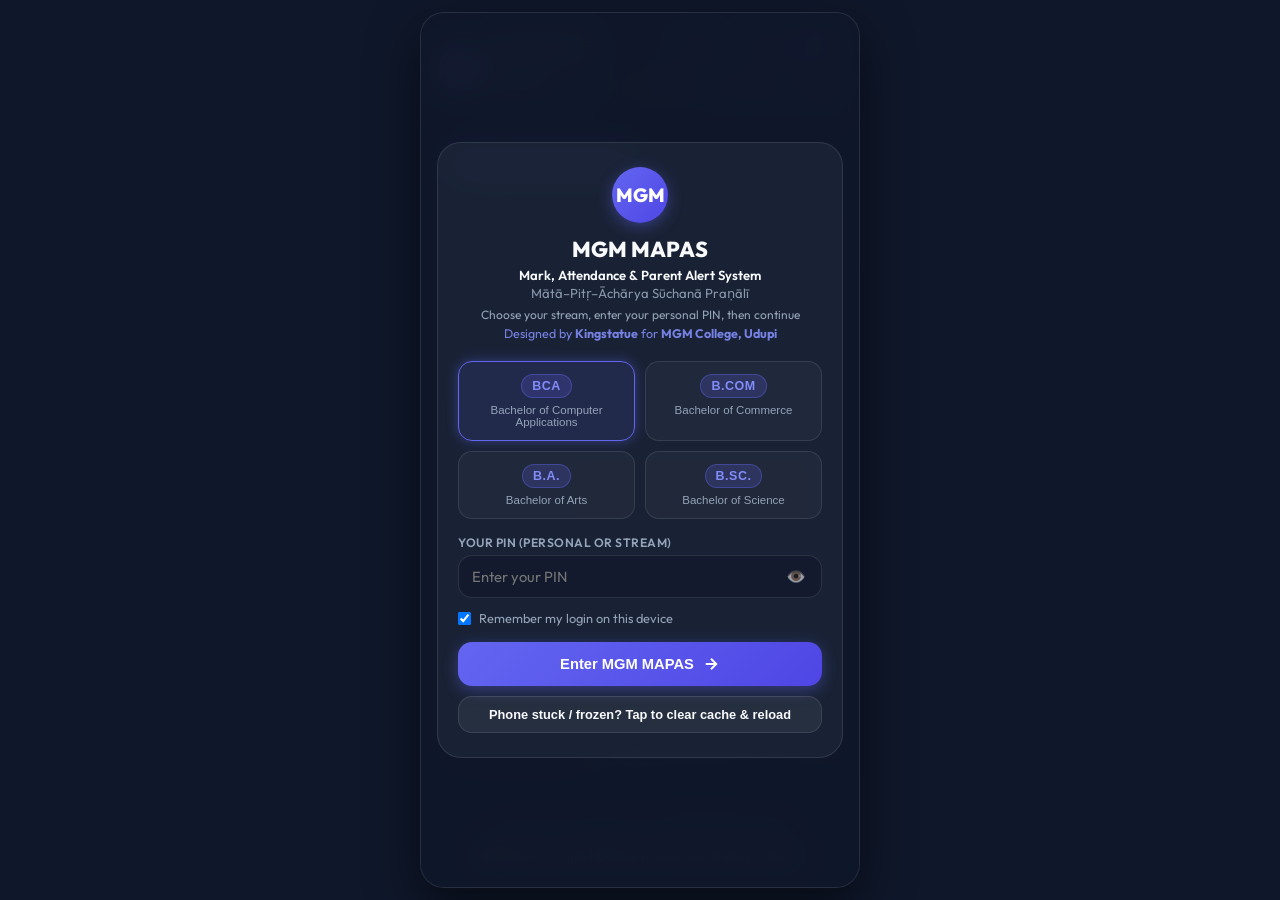
<file: index.html>
<!DOCTYPE html>
<html lang="en" data-theme="dark">
<head>
  <meta charset="UTF-8">
  <meta name="viewport" content="width=device-width, initial-scale=1.0, maximum-scale=1.0, user-scalable=no">
  <title>MGM MAPAS — Mark, Attendance & Parent Alert System</title>
  <meta name="description" content="MGM MAPAS — Mark, Attendance & Parent Alert System (Mātā–Pitṛ–Āchārya Sūchanā Praṇālī). Daily parent alerts for MGM College faculty (BCA, B.Com, B.A., B.Sc.).">
  
  <!-- Fonts -->
  <link rel="preconnect" href="https://fonts.googleapis.com">
  <link rel="preconnect" href="https://fonts.gstatic.com" crossorigin>
  <link href="https://fonts.googleapis.com/css2?family=Outfit:wght@400;500;600;700;800&display=swap" rel="stylesheet">
  
  <!-- PWA & Mobile Icons -->
  <link rel="manifest" href="manifest.json">
  <meta name="theme-color" content="#6366f1">
  <meta name="apple-mobile-web-app-capable" content="yes">
  <meta name="apple-mobile-web-app-status-bar-style" content="black-translucent">
  <meta name="apple-mobile-web-app-title" content="MGM MAPAS">
  <link rel="apple-touch-icon" href="icon-192.png">

  <!-- Cache Control for GitHub Pages Instant Deployment -->
  <meta http-equiv="Cache-Control" content="no-cache, no-store, must-revalidate">
  <meta http-equiv="Pragma" content="no-cache">
  <meta http-equiv="Expires" content="0">

  <link rel="stylesheet" href="styles.css?v=v32.55-pin-store-fix">
  <script>
    // Auto-update after GitHub Pages deploy (runs before app.js) — does not touch attendance data
    (function () {
      var EXPECTED = 'v32.55-pin-store-fix';
      var KEY = 'mgm_shell_ver';
      var OWN_CACHE_PREFIX = 'mgm-absentee-informer';
      var reloading = false;

      function hardReload() {
        if (reloading || (typeof navigator !== 'undefined' && !navigator.onLine)) return;
        reloading = true;
        var finish = function () {
          try { sessionStorage.setItem('mgm_just_updated', EXPECTED); } catch (e) {}
          window.location.reload();
        };
        try {
          var p = Promise.resolve();
          if (window.caches && caches.keys) {
            p = caches.keys().then(function (names) {
              return Promise.all(names.filter(function (n) {
                return String(n || '').indexOf(OWN_CACHE_PREFIX) === 0;
              }).map(function (n) { return caches.delete(n); }));
            });
          }
          p.then(function () {
            if (!navigator.serviceWorker || !navigator.serviceWorker.getRegistration) {
              finish();
              return;
            }
            // Only this page's SW — never unregister Allstreams / Evening
            return navigator.serviceWorker.getRegistration().then(function (reg) {
              return reg ? reg.unregister() : undefined;
            }).then(finish).catch(finish);
          }).catch(finish);
        } catch (e) {
          finish();
        }
      }

      function applyNewVersion(ver) {
        if (typeof navigator !== 'undefined' && !navigator.onLine) return false;
        var prev = '';
        try { prev = localStorage.getItem(KEY) || ''; } catch (e) {}
        if (!prev) {
          try { localStorage.setItem(KEY, ver); } catch (e2) {}
          return false;
        }
        if (prev !== ver) {
          try { localStorage.setItem(KEY, ver); } catch (e2) {}
          hardReload();
          return true;
        }
        return false;
      }

      // 1) Compare published version.json (ONLY when online)
      if (typeof navigator !== 'undefined' && navigator.onLine) {
        fetch('./version.json?t=' + Date.now(), { cache: 'no-store' })
          .then(function (r) { return r.json(); })
          .then(function (data) {
            var ver = (data && (data.version || data.v)) || EXPECTED;
            applyNewVersion(ver);
          })
          .catch(function () {});
      } else {
        try { localStorage.setItem(KEY, EXPECTED); } catch (e) {}
      }

      // 2) Register SW with versioned URL so GitHub Pages cannot keep old sw.js forever
      if ('serviceWorker' in navigator) {
        window.addEventListener('load', function () {
          var swUrl = './sw.js?v=v124-stream-teachers';
          navigator.serviceWorker.register(swUrl, { updateViaCache: 'none' })
            .then(function (reg) {
              if (navigator.onLine) {
                try { reg.update(); } catch (e) {}
              }
              function watch(worker) {
                if (!worker) return;
                worker.addEventListener('statechange', function () {
                  if (worker.state === 'installed' && navigator.serviceWorker.controller) {
                    try { worker.postMessage({ type: 'SKIP_WAITING' }); } catch (e) {}
                  }
                });
              }
              if (reg.waiting) {
                try { reg.waiting.postMessage({ type: 'SKIP_WAITING' }); } catch (e) {}
              }
              reg.addEventListener('updatefound', function () {
                watch(reg.installing);
              });
              document.addEventListener('visibilitychange', function () {
                if (document.visibilityState === 'visible' && navigator.onLine) {
                  try { reg.update(); } catch (e) {}
                  fetch('./version.json?t=' + Date.now(), { cache: 'no-store' })
                    .then(function (r) { return r.json(); })
                    .then(function (data) {
                      var ver = (data && (data.version || data.v)) || EXPECTED;
                      applyNewVersion(ver);
                    })
                    .catch(function () {});
                }
              });
            })
            .catch(function () {});

          var refreshing = false;
          navigator.serviceWorker.addEventListener('controllerchange', function () {
            if (refreshing || !navigator.onLine) return;
            refreshing = true;
            window.location.reload();
          });
        });
      }

      // Expose for "Check for App Updates" button
      window.mgmApplyShellVersion = applyNewVersion;
      window.mgmHardReloadShell = hardReload;
    })();
  </script>
</head>
<body>

  <!-- Main Mobile Frame Container -->
  <main class="app-frame" id="appFrame">
    
    <!-- Department Login Screen Overlay -->
    <div class="dept-login-overlay active" id="deptLoginModal">
      <div class="dept-login-card">
        <div class="dept-login-header">
          <div class="brand-logo-circle">MGM</div>
          <h2>MGM MAPAS</h2>
          <p style="font-weight: 600; color: var(--text-main, #e2e8f0); margin-bottom: 2px;">Mark, Attendance &amp; Parent Alert System</p>
          <p style="font-size: 0.82rem; opacity: 0.9; margin-top: 0;">Mātā–Pitṛ–Āchārya Sūchanā Praṇālī</p>
          <p style="font-size: 0.75rem; color: var(--text-muted, #94a3b8); margin-top: 6px;">Choose your stream, enter your personal PIN, then continue</p>
          <div style="font-size: 0.78rem; color: var(--primary-light, #818cf8); opacity: 0.9; margin-top: 4px;">Designed by <strong>Kingstatue</strong> for <strong>MGM College, Udupi</strong></div>
        </div>
        
        <form id="deptLoginForm" onsubmit="return false;">
          <div class="dept-grid">
            <button type="button" class="dept-card active" data-dept="BCA">
              <div class="dept-badge-pill bca">BCA</div>
              <span class="dept-name">Bachelor of Computer Applications</span>
            </button>
            <button type="button" class="dept-card" data-dept="BCM">
              <div class="dept-badge-pill bcm">B.COM</div>
              <span class="dept-name">Bachelor of Commerce</span>
            </button>
            <button type="button" class="dept-card" data-dept="BA">
              <div class="dept-badge-pill ba">B.A.</div>
              <span class="dept-name">Bachelor of Arts</span>
            </button>
            <button type="button" class="dept-card" data-dept="BSC">
              <div class="dept-badge-pill bsc">B.SC.</div>
              <span class="dept-name">Bachelor of Science</span>
            </button>
          </div>

          <div class="form-group" style="margin-top: 16px;">
            <label for="deptPasscode">Your PIN (personal or stream)</label>
            <div class="passcode-input-wrapper">
              <input type="password" id="deptPasscode" class="form-input" placeholder="Enter your PIN" autocomplete="current-password" inputmode="text">
              <button type="button" class="btn-toggle-pass" id="togglePassBtn">👁️</button>
            </div>
          </div>

          <div class="remember-checkbox-group">
            <label><input type="checkbox" id="rememberDeptCheck" checked> Remember my login on this device</label>
          </div>

          <div class="login-alert-box" id="loginAlertBox" style="display: none;"></div>

          <button type="submit" class="btn-primary btn-login" id="deptLoginBtn" style="margin-top: 16px;">
            <span>Enter MGM MAPAS</span>
            <svg width="18" height="18" viewBox="0 0 24 24" fill="none" stroke="currentColor" stroke-width="2.5">
              <line x1="5" y1="12" x2="19" y2="12"></line>
              <polyline points="12 5 19 12 12 19"></polyline>
            </svg>
          </button>
          <button type="button" class="btn-secondary" id="mobileForceRefreshBtn" style="width: 100%; margin-top: 10px; font-size: 0.8rem; font-weight: 600; padding: 10px;">
            Phone stuck / frozen? Tap to clear cache &amp; reload
          </button>
          <button type="button" class="btn-secondary" id="cancelHODLoginBtn" onclick="cancelHODLoginAndReturnToLogger()" style="width: 100%; margin-top: 8px; font-size: 0.84rem; font-weight: 600; padding: 10px; display: none;">
            ← Back to Mark Absentees
          </button>
        </form>
      </div>
    </div>

    <script>
      // Works even if app.js failed to load (old broken PWA cache)
      (function () {
        function mgmForceRefresh() {
          var done = function () { window.location.reload(); };
          var OWN_CACHE_PREFIX = 'mgm-absentee-informer';
          try {
            if (window.caches && caches.keys) {
              caches.keys().then(function (names) {
                return Promise.all(names.filter(function (n) {
                  return String(n || '').indexOf(OWN_CACHE_PREFIX) === 0;
                }).map(function (n) { return caches.delete(n); }));
              }).then(function () {
                if (navigator.serviceWorker && navigator.serviceWorker.getRegistration) {
                  return navigator.serviceWorker.getRegistration().then(function (reg) {
                    if (reg) return reg.unregister();
                  });
                }
              }).then(done).catch(done);
              return;
            }
          } catch (e) {}
          done();
        }
        window.mgmForceRefresh = mgmForceRefresh;
        document.addEventListener('DOMContentLoaded', function () {
          var btn = document.getElementById('mobileForceRefreshBtn');
          if (btn) btn.addEventListener('click', function (e) {
            e.preventDefault();
            btn.textContent = 'Clearing cache…';
            mgmForceRefresh();
          });
        });
      })();
    </script>

    <!-- Top Header -->
    <header class="app-header">
      <div class="brand">
        <div class="brand-icon">MGM</div>
        <div class="brand-info">
          <h1 title="Mark, Attendance & Parent Alert System · Mātā–Pitṛ–Āchārya Sūchanā Praṇālī">MGM MAPAS</h1>
          <p id="deptSubtitle">Bachelor of Computer Applications (BCA)</p>
        </div>
      </div>
      <div class="header-actions">
        <button class="dept-active-badge bca" id="activeDeptBadge" title="BCA Department" type="button">
          <span id="activeDeptText">BCA</span>
        </button>
        <button class="history-pill-btn" id="historyBtn" title="Today's entries — edit or delete" aria-label="Today's entries">
          <svg width="16" height="16" viewBox="0 0 24 24" fill="none" stroke="currentColor" stroke-width="2.2" stroke-linecap="round" stroke-linejoin="round">
            <path d="M12 8v4l3 3"></path>
            <circle cx="12" cy="12" r="9"></circle>
          </svg>
          <span>Today</span>
          <span class="today-count-badge" id="todayCountBadge" hidden>0</span>
        </button>
        <button class="logout-btn" id="logoutBtn" title="Exit Department / Logout" aria-label="Exit Department">
          <svg width="15" height="15" viewBox="0 0 24 24" fill="none" stroke="currentColor" stroke-width="2.2" stroke-linecap="round" stroke-linejoin="round">
            <path d="M9 21H5a2 2 0 0 1-2-2V5a2 2 0 0 1 2-2h4"></path>
            <polyline points="16 17 21 12 16 7"></polyline>
            <line x1="21" y1="12" x2="9" y2="12"></line>
          </svg>
          <span>Exit</span>
        </button>
        <button class="history-pill-btn" id="manageSubjectBtnHeader" title="Add or manage subjects" aria-label="Manage Subjects">
          <svg width="15" height="15" viewBox="0 0 24 24" fill="none" stroke="currentColor" stroke-width="2.2" stroke-linecap="round" stroke-linejoin="round">
            <path d="M4 19.5A2.5 2.5 0 0 1 6.5 17H20"></path>
            <path d="M6.5 2H20v20H6.5A2.5 2.5 0 0 1 4 19.5v-15A2.5 2.5 0 0 1 6.5 2z"></path>
          </svg>
          <span>Subjects</span>
        </button>
        <button class="history-pill-btn" id="adminTeachersBtn" title="Admin only — manage teacher names and personal PINs" aria-label="Manage Teachers" style="display: none;">
          <svg width="15" height="15" viewBox="0 0 24 24" fill="none" stroke="currentColor" stroke-width="2.2" stroke-linecap="round" stroke-linejoin="round">
            <path d="M17 21v-2a4 4 0 0 0-4-4H5a4 4 0 0 0-4 4v2"></path>
            <circle cx="9" cy="7" r="4"></circle>
            <path d="M23 21v-2a4 4 0 0 0-3-3.87"></path>
            <path d="M16 3.13a4 4 0 0 1 0 7.75"></path>
          </svg>
          <span>Teachers</span>
        </button>
        <button class="history-pill-btn" id="adminPasscodeSettingsBtn" title="Admin only — legacy stream / admin passcodes" aria-label="Manage Passcodes" style="display: none;">
          <svg width="15" height="15" viewBox="0 0 24 24" fill="none" stroke="currentColor" stroke-width="2.2" stroke-linecap="round" stroke-linejoin="round">
            <rect x="3" y="11" width="18" height="11" rx="2" ry="2"></rect>
            <path d="M7 11V7a5 5 0 0 1 10 0v4"></path>
          </svg>
          <span>PINs</span>
        </button>
        <button class="icon-btn" id="themeToggle" title="Toggle Theme" aria-label="Toggle Theme">
          <svg class="sun-icon" width="20" height="20" viewBox="0 0 24 24" fill="none" stroke="currentColor" stroke-width="2" stroke-linecap="round" stroke-linejoin="round">
            <circle cx="12" cy="12" r="5"></circle>
            <line x1="12" y1="1" x2="12" y2="3"></line>
            <line x1="12" y1="21" x2="12" y2="23"></line>
            <line x1="4.22" y1="4.22" x2="5.64" y2="5.64"></line>
            <line x1="18.36" y1="18.36" x2="19.78" y2="19.78"></line>
            <line x1="1" y1="12" x2="3" y2="12"></line>
            <line x1="21" y1="12" x2="23" y2="12"></line>
            <line x1="4.22" y1="19.78" x2="5.64" y2="18.36"></line>
            <line x1="18.36" y1="5.64" x2="19.78" y2="4.22"></line>
          </svg>
        </button>
      </div>
    </header>

    <!-- Main Interactive Body -->
    <div class="app-body">
      
      <!-- Mode Switcher (Voice removed — Mark Absentees + Parent Informer) -->
      <div class="mode-switcher">
        <button class="mode-tab" id="voiceModeTab" style="display: none !important;" hidden aria-hidden="true" tabindex="-1">Voice</button>
        <button class="mode-tab active" id="typingModeTab">
          <svg width="18" height="18" viewBox="0 0 24 24" fill="none" stroke="currentColor" stroke-width="2" stroke-linecap="round" stroke-linejoin="round">
            <rect x="2" y="4" width="20" height="16" rx="2"></rect>
            <path d="M6 8h.01M10 8h.01M14 8h.01M18 8h.01M6 12h.01M10 12h.01M14 12h.01M18 12h.01M8 16h8"></path>
          </svg>
          Mark Absentees
        </button>
        <button class="mode-tab" id="hodModeTab">
          <svg width="18" height="18" viewBox="0 0 24 24" fill="none" stroke="currentColor" stroke-width="2" stroke-linecap="round" stroke-linejoin="round">
            <path d="M16 21v-2a4 4 0 0 0-4-4H5a4 4 0 0 0-4 4v2"></path>
            <circle cx="8.5" cy="7" r="4"></circle>
            <polyline points="17 11 19 13 23 9"></polyline>
          </svg>
          Parent Informer
        </button>
      </div>

      <!-- VOICE kept in DOM (hidden) so legacy element IDs do not break -->
      <div class="mode-container" id="voiceSection" style="display: none !important;" hidden aria-hidden="true">
        
        <!-- Live Status Pill with Today's Date -->
        <div class="status-pill" id="statusPill">
          <span class="status-dot"></span>
          <span id="statusText">Tap microphone to speak</span>
          <span class="today-badge" id="todayBadge">📅 Today</span>
        </div>

        <!-- Microphone Section -->
        <div class="mic-section">
          <div class="mic-wrapper" id="micWrapper">
            <div class="pulse-ring pulse-ring-1"></div>
            <div class="pulse-ring pulse-ring-2"></div>
            
            <button class="mic-btn" id="micBtn" aria-label="Tap to speak">
              <svg id="micIcon" viewBox="0 0 24 24" fill="none" stroke="currentColor" stroke-width="2" stroke-linecap="round" stroke-linejoin="round">
                <path d="M12 2a3 3 0 0 0-3 3v7a3 3 0 0 0 6 0V5a3 3 0 0 0-3-3z"></path>
                <path d="M19 10v2a7 7 0 0 1-14 0v-2"></path>
                <line x1="12" y1="19" x2="12" y2="22"></line>
                <line x1="8" y1="22" x2="16" y2="22"></line>
              </svg>
              <span id="micBtnLabel">Tap to Speak</span>
            </button>
          </div>

          <canvas class="visualizer-canvas" id="audioVisualizer"></canvas>
        </div>

        <!-- Speech Transcript Card -->
        <div class="transcript-card">
          <div class="transcript-header">
            <h3>
              <svg width="16" height="16" viewBox="0 0 24 24" fill="none" stroke="currentColor" stroke-width="2">
                <path d="M21 15a2 2 0 0 1-2 2H7l-4 4V5a2 2 0 0 1 2-2h14a2 2 0 0 1 2 2z"></path>
              </svg>
              Live Speech Transcript
            </h3>
            <button class="clear-btn" id="clearTranscriptBtn" title="Clear text">Clear</button>
          </div>
          <div class="transcript-text" id="transcriptText">
            <span class="transcript-placeholder">Spoken words will appear here in real-time...</span>
          </div>
        </div>

        <!-- Voice Presets -->
        <div class="presets-section">
          <div style="display: flex; justify-content: space-between; align-items: center; width: 100%; margin-bottom: 4px;">
            <span class="section-label">Sample Spoken Phrases</span>
            </div>
          <div class="preset-pills">
            <button class="preset-pill" data-phrase="26709 26717 English First Year A Slot 1">
              "26709 26717 English 1st Yr A Slot 1"
            </button>
            <button class="preset-pill" data-phrase="Roll numbers 26701, 26705 2nd Year BCA Sec B Java 10-10.55">
              "Roll 26701, 26705 2nd Yr Sec B Java 10-10.55"
            </button>
            <button class="preset-pill" data-phrase="Third year Section A Database slot 1 absentees 5 8 19">
              "3rd Yr Sec A Database Slot 1 - Absentees 5, 8, 19"
            </button>
          </div>
        </div>

        <div class="action-controls" style="display: flex; flex-direction: column; gap: 8px;">
          <button class="btn-primary" id="processBtn" disabled>
            <span>Verify & Confirm</span>
            <svg width="18" height="18" viewBox="0 0 24 24" fill="none" stroke="currentColor" stroke-width="2.5">
              <polyline points="9 18 15 12 9 6"></polyline>
            </svg>
          </button>
          <button type="button" class="btn-secondary history-open-btn" id="historyBtnVoice" style="width: 100%;">
            Today’s entries — Edit / Delete
          </button>
        </div>

      </div>

      <!-- MARK ABSENTEES MODE CONTAINER -->
      <div class="mode-container" id="typingSection" style="display: flex;">
        <!-- Hidden stubs — Quick Text removed; keep IDs for legacy JS -->
        <textarea id="manualTextInput" style="display:none" aria-hidden="true"></textarea>
        <button type="button" id="clearManualTextBtn" style="display:none" aria-hidden="true"></button>
        <button type="button" id="parseTypedTextBtn" style="display:none" aria-hidden="true"></button>
        
        <!-- Direct Form — progressive steps: Date → Year/Sec → Slot/Duration → Subject → Rolls -->
        <form class="direct-form" id="directForm" onsubmit="return false;">
          <div class="form-row mark-step" id="markStepDate">
            <div class="form-group form-group-full">
              <label for="directDateInput">Date</label>
              <input type="date" id="directDateInput" class="form-input" required>
            </div>
          </div>

          <div class="form-row mark-step" id="markStepYearSec">
            <div class="form-group">
              <label for="directYearSelect">Year</label>
              <select id="directYearSelect" class="form-select">
                <option value="" disabled selected>Select Year</option>
                <option value="First Year">First Year</option>
                <option value="Second Year">Second Year</option>
                <option value="Third Year">Third Year</option>
              </select>
            </div>

            <div class="form-group" id="directSectionWrap">
              <label for="directSectionSelect">Section</label>
              <select id="directSectionSelect" class="form-select">
                <option value="" disabled selected>Select Section</option>
                <option value="A">Section A</option>
                <option value="B">Section B</option>
                <option value="C">Section C</option>
                <option value="C (TP)">Section C (TP)</option>
                <option value="C (AF)">Section C (AF)</option>
                <option value="ALL">Combined (Sec A, B, C / Electives)</option>
              </select>

              <!-- Combination Checkboxes UI for BSC & Audience Streams -->
              <div id="directCombinationCheckboxes" class="combo-checkbox-panel" style="display: none;">
                <div class="combo-panel-title">Select Combination(s) / Batches for this Class:</div>
                <div class="combo-checkbox-list" id="directComboCheckboxesList"></div>
                <div class="combo-preset-row" id="directComboPresetsRow"></div>
              </div>
            </div>
          </div>

          <div class="form-row mark-step" id="markStepSlotDur">
            <div class="form-group">
              <label for="directSlotSelect">Slot / Time</label>
              <select id="directSlotSelect" class="form-select">
                <option value="" disabled selected>Select Slot</option>
                <option value="1">Slot 1 (9:00 - 9:55 AM)</option>
                <option value="2">Slot 2 (10:00 - 10:55 AM)</option>
                <option value="3">Slot 3 (11:10 - 12:05 PM)</option>
                <option value="4">Slot 4 (12:10 - 1:05 PM)</option>
                <option value="5">Slot 5 (1:05 - 2:00 PM)</option>
                <option value="6">Slot 6 (2:00 - 2:55 PM)</option>
                <option value="7">Slot 7 (3:00 - 3:55 PM)</option>
                <option value="8">Slot 8 (4:00 - 4:55 PM)</option>
              </select>
            </div>
            <div class="form-group">
              <label for="directDurationSelect">Duration / Multi-Slot</label>
              <select id="directDurationSelect" class="form-select">
                <option value="1">1 Hour (Single Slot)</option>
                <option value="2">2 Hours (2 Slots - Double Class / Lab)</option>
                <option value="3">3 Hours (3 Slots - Multi Class / Lab)</option>
                <option value="4">4 Hours (4 Slots - Multi Class / Lab)</option>
              </select>
            </div>
          </div>

          <div class="form-row mark-step" id="markStepSubject">
            <div class="form-group form-group-full">
              <label for="directSubjectInput">Subject</label>
              <select id="directSubjectInput" class="form-select" required>
                <option value="" disabled selected>Select Subject</option>
              </select>
            </div>
          </div>

          <div class="mark-step" id="markStepRolls">
            <div class="form-group form-group-full">
              <div class="roll-prefix-bar" id="directRollPrefixBar">
                <label for="directRollPrefix">Section prefix</label>
                <input type="text" id="directRollPrefix" class="form-input roll-prefix-input" maxlength="10" placeholder="e.g. 267 or S0" autocomplete="off" spellcheck="false">
                <span class="roll-prefix-hint">Short digits (2–3) expand using this prefix</span>
              </div>
              <div class="roll-input-header">
                <label for="directRollInput" style="margin-bottom: 0;">Absent Roll Numbers</label>
                <button type="button" class="small-mic-btn" id="directMicBtn" title="Speak Roll Numbers (e.g. 26709, 26717)">
                  <svg class="small-mic-icon" width="14" height="14" viewBox="0 0 24 24" fill="none" stroke="currentColor" stroke-width="2.2" stroke-linecap="round" stroke-linejoin="round">
                    <path d="M12 2a3 3 0 0 0-3 3v7a3 3 0 0 0 6 0V5a3 3 0 0 0-3-3z"></path>
                    <path d="M19 10v2a7 7 0 0 1-14 0v-2"></path>
                    <line x1="12" y1="19" x2="12" y2="22"></line>
                    <line x1="8" y1="22" x2="16" y2="22"></line>
                  </svg>
                  <span id="directMicBtnLabel">Voice Input</span>
                </button>
              </div>
              <textarea id="directRollInput" class="form-input mark-roll-input" rows="3" placeholder="e.g. 09, 17 or full 26709, 26717 (blank = NIL)"></textarea>
              <div class="roll-expand-preview" id="directRollExpandPreview" hidden></div>
              <div class="mic-status-banner" id="directMicStatusBanner" style="display: none;">
                <div style="display: flex; align-items: center; gap: 8px; overflow: hidden; white-space: nowrap; text-overflow: ellipsis; flex: 1;">
                  <span class="mic-live-dot"></span>
                  <span id="directMicStatusText" style="overflow: hidden; text-overflow: ellipsis;">Listening... Speak now</span>
                </div>
                <button type="button" class="mic-stop-pill" id="directMicStopBtn">Stop</button>
              </div>
            </div>
          </div>

          <div id="directMultiSlotContainer" style="display: none; margin-bottom: 12px; padding: 10px; background: rgba(0,0,0,0.25); border: 1px dashed var(--primary-light); border-radius: 8px;">
            <div style="font-size: 0.78rem; font-weight: 700; color: #60a5fa; margin-bottom: 6px;">
              🧪 Per-Slot Absentees Adjustment (Optional for Multi-Hour Labs)
            </div>
            <div id="directMultiSlotBreakdown" style="display: flex; flex-direction: column; gap: 6px;"></div>
          </div>

          <div class="mark-step" id="markStepActions">
            <div class="modal-buttons" style="margin-top: 10px;">
              <button type="button" class="btn-secondary btn-cancel" id="directResetBtn">Clear / Reset</button>
              <button type="button" class="btn-primary btn-submit" id="directSubmitBtn">
                <span id="directSubmitBtnText">Submit Absentee</span>
                <div class="spinner" id="directSubmitSpinner" style="display: none;"></div>
              </button>
            </div>
          </div>

          <button type="button" class="btn-secondary" id="openPaperPasteModalBtn" style="margin-top: 8px; width: 100%; font-weight: 700;">
            📋 Paste past classes
          </button>
        </form>

      </div>

      <!-- HOD PORTAL CONTAINER -->
      <div class="mode-container hod-workspace" id="hodSection" style="display: none;">
        <div class="hod-header-card hod-workspace-chrome">
          <div class="hod-title-group" style="display: flex; justify-content: space-between; align-items: center; flex-wrap: wrap; gap: 8px;">
            <div>
              <h2 style="font-size: 1rem; font-weight: 800; color: var(--text-main); margin: 0; display: flex; align-items: center; gap: 8px;">
                Parent Informer
                <span id="hodRoleBadge" style="display: none;"></span>
              </h2>
            </div>
            <div style="display: flex; gap: 8px; align-items: center; flex-wrap: wrap;">
              <button type="button" class="btn-secondary" id="hodPasscodeSettingsBtn" style="padding: 6px 12px; font-size: 0.78rem; display: none;">
                ⚙️ Manage Passcodes
              </button>
              </div>
          </div>
          
        <!-- Parent Informer Sub-Tool Switcher Tabs -->
        <div class="mode-switcher hod-sub-tabs" style="margin-top: 10px; margin-bottom: 0; background: rgba(0,0,0,0.25); padding: 4px; border-radius: 10px;">
          <button class="mode-tab active" id="subTabDailyInformer" type="button" title="Daily Absentees Report">
            Daily
          </button>
          <button class="mode-tab" id="subTabShortageCalculator" type="button" title="Attendance Shortage Report">
            Shortage
          </button>
          <button class="mode-tab" id="subTabInternalMarks" type="button" title="Internal Marks">
            Marks
          </button>
        </div>
        </div>

        <!-- CONTAINER 1: DAILY INFORMER -->
        <div id="hodDailyInformerContainer" class="hod-subpanel">
          <div class="hod-filter-row">
            <div class="form-group" style="flex: 1; min-width: 140px; display: none;">
              <label for="hodStreamSelect">Department</label>
              <select id="hodStreamSelect" class="form-select">
                <option value="BCA" selected>BCA (Bachelor of Computer Applications)</option>
              </select>
            </div>
            
            <div class="form-group" style="flex: 1; min-width: 140px;">
              <label for="hodDatePicker">Date</label>
              <input type="date" id="hodDatePicker" class="form-control" />
            </div>

            <div class="form-group" style="align-self: flex-end;">
              <button type="button" class="btn-primary" id="hodFetchBtn" style="padding: 10px 16px; width: 100%;">
                <span id="hodFetchBtnText">🔄 Fetch Absentees</span>
                <div class="spinner" id="hodFetchSpinner" style="display: none;"></div>
              </button>
            </div>
          </div>

          <div id="hodStatusMessage" class="alert-banner" style="display: none; margin-top: 14px;"></div>

          <!-- Global Master WhatsApp Share Button -->
          <div id="hodGlobalShareContainer" style="display: none; margin-bottom: 16px;">
            <button type="button" class="btn-whatsapp-global" id="hodShareAllWaBtn" style="width: 100%;">
              📱 Share Full Department Summary (All Sections) to WhatsApp
            </button>
          </div>

          <!-- Section Cards Container -->
          <div class="hod-section-cards" id="hodSectionCardsContainer">
            <div class="hod-empty-state">
              <div style="font-size: 2.5rem; margin-bottom: 8px;">📊</div>
              <p style="font-size: 0.88rem; color: var(--text-muted); font-weight: 500;">Select date and click <strong>"Fetch Absentees"</strong> to generate section report.</p>
            </div>
          </div>
        </div>

        <!-- CONTAINER 2: SHORTAGE CALCULATOR -->
        <div id="hodShortageContainer" class="hod-subpanel" style="display: none;">
          <!-- Attendance Shortage Calculator Card (Method 1: Roll Range) -->
          <div class="hod-header-card" style="border: 1px solid rgba(239, 68, 68, 0.35); background: rgba(239, 68, 68, 0.05);">
            <div style="display: flex; justify-content: space-between; align-items: center; margin-bottom: 12px; flex-wrap: wrap; gap: 8px;">
              <h3 class="hod-panel-title" style="font-size: 1.05rem; font-weight: 800; color: #f87171; display: flex; align-items: center; gap: 8px; margin: 0;">
                Shortage filters
              </h3>
              <span class="badge" style="background: rgba(239, 68, 68, 0.2); color: #f87171; font-size: 0.72rem; font-weight: 700;">Roll Range Method</span>
            </div>

            <div class="hod-filter-row" style="margin-bottom: 8px;">
              <div class="form-group" style="flex: 1; min-width: 110px;">
                <label for="shortageYearSelect">Year</label>
                <select id="shortageYearSelect" class="form-select">
                  <option value="First Year">First Year</option>
                  <option value="Second Year">Second Year</option>
                  <option value="Third Year">Third Year</option>
                </select>
              </div>
              <div class="form-group" style="flex: 1; min-width: 110px;">
                <label for="shortageSectionSelect">Section</label>
                <select id="shortageSectionSelect" class="form-select">
                  <option value="A">Section A</option>
                  <option value="B">Section B</option>
                  <option value="C">Section C</option>
                  <option value="C (AIML)">Section C (AIML)</option>
                  <option value="ALL">Combined (Electives)</option>
                </select>
              </div>
              <div class="form-group" style="flex: 1; min-width: 140px;">
                <label for="shortageSubjectSelect">Subject Filter</label>
                <select id="shortageSubjectSelect" class="form-select">
                  <option value="ALL" selected>All Subjects (Overall)</option>
                </select>
              </div>
            </div>

            <div class="hod-filter-row" style="margin-bottom: 8px;">
              <div class="form-group" style="flex: 1; min-width: 110px;">
                <label for="shortageStartRoll">Start Roll No. / Ranges</label>
                <input type="text" id="shortageStartRoll" class="form-input" placeholder="e.g. S0180 or S0180-S0260, S0352" />
              </div>
              <div class="form-group" style="flex: 1; min-width: 110px;">
                <label for="shortageEndRoll">End Roll No. (Optional)</label>
                <input type="text" id="shortageEndRoll" class="form-input" placeholder="e.g. S0352" />
              </div>
              <div class="form-group" style="flex: 1; min-width: 130px;">
                <label for="shortageCutoffSelect">Cutoff Threshold</label>
                <select id="shortageCutoffSelect" class="form-select">
                  <option value="75" selected>Below 75% (Shortage)</option>
                  <option value="80">Below 80%</option>
                  <option value="60">Below 60% (Critical)</option>
                  <option value="100">All Students (Complete List)</option>
                </select>
              </div>
              <div class="form-group" style="flex: 1; min-width: 130px;">
                <label for="shortagePeriodSelect">Time Period</label>
                <select id="shortagePeriodSelect" class="form-select">
                  <option value="ALL" selected>All Time (Cumulative)</option>
                  <option value="MONTH">This Month (Monthly)</option>
                  <option value="WEEK">This Week (Weekly)</option>
                  <option value="CUSTOM">Custom Date Range</option>
                </select>
              </div>
            </div>

            <div id="shortageCustomDateRow" class="hod-filter-row" style="display: none; margin-bottom: 8px;">
              <div class="form-group" style="flex: 1; min-width: 130px;">
                <label for="shortageFromDate">From Date</label>
                <input type="date" id="shortageFromDate" class="form-input" />
              </div>
              <div class="form-group" style="flex: 1; min-width: 130px;">
                <label for="shortageToDate">To Date</label>
                <input type="date" id="shortageToDate" class="form-input" />
              </div>
            </div>

            <button type="button" class="btn-primary" id="shortageCalculateBtn" style="width: 100%; background: linear-gradient(135deg, #ef4444, #dc2626); border: none; margin-top: 6px; padding: 10px 16px; font-weight: 700;">
              <span id="shortageCalculateBtnText">📊 Calculate Shortage Report</span>
              <div class="spinner" id="shortageSpinner" style="display: none;"></div>
            </button>
            <button type="button" class="btn-secondary" id="openBulkGeneratorModalBtn" style="width: 100%; margin-top: 10px; font-weight: 700; background: rgba(99,102,241,0.12); color: #a5b4fc; border: 1px solid rgba(99,102,241,0.3); padding: 9px 16px; border-radius: 8px; cursor: pointer; display: flex; justify-content: center; align-items: center; gap: 8px;">
              ⚡ Bulk Past Class Generator
            </button>
          </div>

          <div id="shortageResultsContainer" style="display: none; margin-top: 14px;"></div>
        </div>

        <div id="hodInternalMarksContainer" class="hod-subpanel" style="display: none;">
          <div class="hod-header-card" style="border: 1px solid rgba(16, 185, 129, 0.35); background: rgba(16, 185, 129, 0.06);">
            <div style="display: flex; justify-content: space-between; align-items: center; margin-bottom: 12px; flex-wrap: wrap; gap: 8px;">
              <h3 class="hod-panel-title" style="font-size: 1.05rem; font-weight: 800; color: #34d399; margin: 0;">Marks entry</h3>
              <span class="badge" style="background: rgba(16, 185, 129, 0.2); color: #6ee7b7; font-size: 0.72rem; font-weight: 700;">2 × 10</span>
            </div>
            <p class="hod-panel-hint" style="font-size: 0.78rem; color: var(--text-muted); margin: 0 0 12px;">Logged-in stream · year · section · subject</p>

            <div class="hod-filter-row" style="margin-bottom: 8px;">
              <div class="form-group" style="flex: 1; min-width: 110px;">
                <label for="iaYearSelect">Year</label>
                <select id="iaYearSelect" class="form-select">
                  <option value="First Year">First Year</option>
                  <option value="Second Year">Second Year</option>
                  <option value="Third Year">Third Year</option>
                </select>
              </div>
              <div class="form-group" style="flex: 1; min-width: 110px;">
                <label for="iaSectionSelect">Section</label>
                <select id="iaSectionSelect" class="form-select">
                  <option value="A">Section A</option>
                  <option value="B">Section B</option>
                  <option value="C">Section C</option>
                  <option value="ALL">Combined (Electives)</option>
                </select>
              </div>
              <div class="form-group" style="flex: 1; min-width: 140px;">
                <label for="iaSubjectSelect">Subject</label>
                <select id="iaSubjectSelect" class="form-select">
                  <option value="">Select subject</option>
                </select>
              </div>
              <div class="form-group" style="flex: 1; min-width: 120px;">
                <label for="iaSemesterSelect">Semester</label>
                <select id="iaSemesterSelect" class="form-select">
                  <option value="I">I Semester</option>
                  <option value="II">II Semester</option>
                  <option value="III">III Semester</option>
                  <option value="IV">IV Semester</option>
                  <option value="V">V Semester</option>
                  <option value="VI">VI Semester</option>
                </select>
              </div>
            </div>

            <div class="hod-filter-row" style="margin-bottom: 8px;">
              <div class="form-group" style="flex: 1; min-width: 110px;">
                <label for="iaStartRoll">Start Roll No. / Ranges</label>
                <input type="text" id="iaStartRoll" class="form-input" placeholder="e.g. S0001 or S0001-S0060" />
              </div>
              <div class="form-group" style="flex: 1; min-width: 110px;">
                <label for="iaEndRoll">End Roll No. (Optional)</label>
                <input type="text" id="iaEndRoll" class="form-input" placeholder="e.g. S0060" />
              </div>
            </div>

            <button type="button" class="btn-primary" id="iaLoadRollsBtn" style="width: 100%; background: linear-gradient(135deg, #10b981, #059669); border: none; margin-top: 6px; padding: 10px 16px; font-weight: 700;">
              <span id="iaLoadRollsBtnText">📋 Load Students for Marks Entry</span>
            </button>
          </div>

          <div id="iaMarksEntryCard" style="display: none; margin-top: 14px;" class="hod-header-card">
            <div style="display: flex; justify-content: space-between; align-items: center; flex-wrap: wrap; gap: 8px; margin-bottom: 10px;">
              <h4 style="margin: 0; font-size: 0.95rem; font-weight: 800; color: var(--text-main);" id="iaEntryHeading">Marks grid</h4>
              <span style="font-size: 0.75rem; color: var(--text-muted);">Names optional · Max 10 · type <strong>AB</strong> if absent</span>
            </div>
            <div class="form-group" style="margin-bottom: 10px;">
              <label for="iaClassListPaste">Paste class list once (from Excel) — Roll, REG.No, Name</label>
              <textarea id="iaClassListPaste" class="form-input" rows="4" placeholder="Copy from Excel and paste here, e.g.&#10;24301	U05MG24S0020	ABHISHEK&#10;24302	U05MG24S0015	ADHITHYA"></textarea>
              <button type="button" class="btn-secondary" id="iaApplyClassListBtn" style="margin-top: 8px; width: 100%; font-weight: 700; padding: 8px 12px;">
                📥 Fill Names from Paste
              </button>
              <p style="font-size: 0.72rem; color: var(--text-muted); margin: 6px 0 0;">One-time for this section. Names are reused for every subject.</p>
            </div>
            <div style="overflow-x: auto;">
              <table class="ia-marks-table" id="iaMarksTable">
                <thead>
                  <tr>
                    <th>Roll No.</th>
                    <th>REG.No.</th>
                    <th>Name</th>
                    <th>I TEST (/10)</th>
                    <th>II TEST (/10)</th>
                    <th>Internal</th>
                  </tr>
                </thead>
                <tbody id="iaMarksTableBody"></tbody>
              </table>
            </div>
            <div class="shortage-export-row" style="margin-top: 12px; margin-bottom: 0;">
              <button type="button" class="btn-primary" id="iaSaveMarksBtn" style="width: 100%; font-weight: 700; padding: 10px 14px;">💾 Save Internal Marks</button>
              <button type="button" class="btn-secondary" id="iaPrintClassBtn" style="width: 100%; font-weight: 700; padding: 10px 14px;">🖨️ Print Marks Form</button>
              <button type="button" class="btn-secondary" id="iaExcelClassBtn" style="width: 100%; font-weight: 700; padding: 10px 14px; background: rgba(16, 185, 129, 0.14); color: #6ee7b7; border: 1px solid rgba(16, 185, 129, 0.35);">📊 Download Marks Excel</button>
            </div>
            <div class="shortage-export-row" style="margin-top: 8px; margin-bottom: 0;">
              <button type="button" class="btn-secondary" id="iaPrintFinalBtn" style="width: 100%; font-weight: 700; padding: 10px 14px;">
                📄 Print Academic Performance
              </button>
              <button type="button" class="btn-secondary" id="iaExcelFinalBtn" style="width: 100%; font-weight: 700; padding: 10px 14px; background: rgba(16, 185, 129, 0.14); color: #6ee7b7; border: 1px solid rgba(16, 185, 129, 0.35);">
                📊 Download Final Report Excel
              </button>
            </div>
            <p style="font-size: 0.74rem; color: var(--text-muted); margin: 10px 0 0;">Marks form matches the college Internal Marks sheet. Academic Performance is the student-wise final report (marks + attendance) for the logged-in stream.</p>
          </div>
        </div>
      </div>

    </div>

    <!-- Confirmation Modal Form -->
    <div class="modal-overlay" id="confirmationModal">
      <div class="modal-card">
        <div class="modal-header">
          <h2>
            <svg width="22" height="22" viewBox="0 0 24 24" fill="none" stroke="var(--primary-color)" stroke-width="2.5">
              <path d="M14 2H6a2 2 0 0 0-2 2v16a2 2 0 0 0 2 2h12a2 2 0 0 0 2-2V8z"></path>
              <polyline points="14 2 14 8 20 8"></polyline>
              <line x1="16" y1="13" x2="8" y2="13"></line>
              <line x1="16" y1="17" x2="8" y2="17"></line>
            </svg>
            Confirm Attendance Entry
          </h2>
          <button class="icon-btn" id="closeModalBtn" aria-label="Close modal">&times;</button>
        </div>

        <form id="attendanceForm" onsubmit="return false;">
          <div id="modalAlertBox" style="display: none;"></div>
          <div class="form-row">
            <div class="form-group form-group-full">
              <label for="dateInput">Date</label>
              <input type="date" id="dateInput" class="form-input" required>
            </div>
          </div>

          <div class="form-group form-group-full" style="margin-bottom: 12px;">
            <div class="roll-prefix-bar" id="modalRollPrefixBar">
              <label for="modalRollPrefix">Section prefix</label>
              <input type="text" id="modalRollPrefix" class="form-input roll-prefix-input" maxlength="10" placeholder="e.g. 267 or S0" autocomplete="off" spellcheck="false">
              <span class="roll-prefix-hint">Short digits (2–3) expand using this prefix</span>
            </div>
            <label for="rollNumbersInput">Absent Roll Numbers</label>
            <textarea id="rollNumbersInput" class="form-input mark-roll-input" rows="3" placeholder="e.g. 09, 17 or full 26709 (blank = NIL)"></textarea>
            <div class="roll-expand-preview" id="modalRollExpandPreview" hidden></div>
          </div>

          <div class="form-row">
            <div class="form-group">
              <label for="yearSelect">Year</label>
              <select id="yearSelect" class="form-select" required>
                <option value="First Year">First Year</option>
                <option value="Second Year">Second Year</option>
                <option value="Third Year">Third Year</option>
              </select>
            </div>

            <div class="form-group" id="modalSectionFormGroup">
              <label for="sectionSelect" id="modalSectionLabel">Section</label>
              <select id="sectionSelect" class="form-select" required>
                <option value="A">Section A</option>
                <option value="B">Section B</option>
                <option value="C">Section C</option>
              </select>
              <div id="modalCombinationCheckboxes" class="combo-checkbox-panel" style="display: none;">
                <div class="combo-panel-title">Select Combination(s) / Batches:</div>
                <div class="combo-checkbox-list" id="modalComboCheckboxesList"></div>
                <div class="combo-preset-row" id="modalComboPresetsRow"></div>
              </div>
            </div>
          </div>

          <div class="form-row">
            <div class="form-group">
              <div style="display: flex; justify-content: space-between; align-items: center;">
                <label for="subjectInput">Subject</label>
                </div>
              <select id="subjectInput" class="form-select" required></select>
            </div>

            <div class="form-group">
              <label for="slotSelect">Slot / Time Period</label>
              <select id="slotSelect" class="form-select" required>
                <option value="1">Slot 1 (9-9.55)</option>
                <option value="2">Slot 2 (10-10.55)</option>
                <option value="3">Slot 3 (11.10-12.05)</option>
                <option value="4">Slot 4 (12.10-1.05)</option>
                <option value="5">Slot 5 (1.05-2)</option>
                <option value="6">Slot 6 (2-2.55)</option>
                <option value="7">Slot 7 (3-3.55)</option>
                <option value="8">Slot 8 (4-4.55)</option>
              </select>
            </div>

            <div class="form-group">
              <label for="durationSelect">Duration / Multi-Slot</label>
              <select id="durationSelect" class="form-select">
                <option value="1">1 Hour (Single Slot)</option>
                <option value="2">2 Hours (2 Slots - Double Class / Lab)</option>
                <option value="3">3 Hours (3 Slots - Multi Class / Lab)</option>
                <option value="4">4 Hours (4 Slots - Multi Class / Lab)</option>
              </select>
            </div>
          </div>

          <div id="modalMultiSlotContainer" style="display: none; margin-bottom: 12px; padding: 10px; background: rgba(0,0,0,0.25); border: 1px dashed var(--primary-light); border-radius: 8px;">
            <div style="font-size: 0.78rem; font-weight: 700; color: #60a5fa; margin-bottom: 6px;">
              🧪 Per-Slot Absentees Adjustment (Optional for Multi-Hour Labs)
            </div>
            <div id="modalMultiSlotBreakdown" style="display: flex; flex-direction: column; gap: 6px;"></div>
          </div>

          <div class="modal-buttons">
            <button type="button" class="btn-secondary btn-cancel" id="cancelBtn">Clear / Reset</button>
            <button type="button" class="btn-danger" id="deleteBtn" style="display: none;" title="Deletes Raw Data row and clears this slot on the section sheet">🗑️ Delete from Sheets</button>
            <button type="button" class="btn-primary btn-submit" id="submitBtn">
              <span id="submitBtnText">Submit Absentee</span>
              <div class="spinner" id="submitSpinner" style="display: none;"></div>
            </button>
          </div>
        </form>
      </div>
    </div>

    <!-- Today's entries drawer moved outside app-frame (see below </main>) -->

    <!-- Subject Management Modal -->
    <div class="modal-overlay" id="subjectManageModal">
      <div class="modal-card">
        <div class="modal-header">
          <h2>
            <svg width="20" height="20" viewBox="0 0 24 24" fill="none" stroke="var(--primary-color)" stroke-width="2.5">
              <path d="M12 5v14M5 12h14"></path>
            </svg>
            Manage Subjects (<span id="subjectModalDeptText">BCA</span>)
          </h2>
          <button class="icon-btn" id="closeSubjectModalBtn" aria-label="Close modal">&times;</button>
        </div>

        <div class="form-group" style="margin-top: 10px;">
          <label for="newSubjectInput">Add / Rename Subject (<span id="subjectModalYearText">First Year</span>)</label>
          <input type="hidden" id="editingSubjectOldName" value="">
          <div style="display: flex; gap: 8px;">
            <input type="text" id="newSubjectInput" class="form-input" placeholder="Type subject name (e.g. AI Lab, Tax Procedure)">
            <button type="button" class="btn-primary" id="addSubjectBtn" style="white-space: nowrap; padding: 0 16px;">+ Add</button>
          </div>
          <div style="margin-top: 12px;">
            <label for="newSubjectSectionSelect" style="font-size: 0.85rem; font-weight: 700; color: var(--text-main); display: block; margin-bottom: 6px;">Subject scope (who sees it)</label>
            <input type="hidden" id="editingSubjectOldSection" value="">
            <select id="newSubjectSectionSelect" class="form-select" style="width: 100%; padding: 10px 12px; font-size: 0.9rem; border-radius: var(--radius-md, 8px);">
              <option value="A_B">A &amp; B only (General)</option>
            </select>
            <div id="sharedCombinationsContainer" style="display: none; margin-top: 10px; padding: 10px; background: rgba(99, 102, 241, 0.08); border: 1px dashed var(--primary-color, #6366f1); border-radius: var(--radius-md, 8px);">
              <label style="font-size: 0.8rem; font-weight: 700; color: var(--text-main); display: block; margin-bottom: 6px;">Select shared combinations / sections:</label>
              <div id="sharedCombinationsCheckboxes" style="display: flex; flex-wrap: wrap; gap: 10px; font-size: 0.84rem;">
                <!-- Dynamically populated checkboxes -->
              </div>
            </div>
            <p id="subjectScopeHint" style="margin-top: 8px; font-size: 0.75rem; color: var(--text-muted); line-height: 1.45;">
              <strong>Common</strong> — English, CONST, etc. (All classes) &nbsp;·&nbsp;
              <strong>Shared</strong> — Select custom sharing combinations (e.g. Maths in MSCs, MPCs, MSP, MPC)
            </p>
          </div>
          <label id="newSubjectElectiveWrap" style="display: none; align-items: center; gap: 8px; margin-top: 12px; font-size: 0.88rem; cursor: pointer;">
            <input type="checkbox" id="newSubjectElectiveCheck" style="width: 16px; height: 16px;">
            <span>Elective / Language</span>
          </label>
          <p id="subjectEditHint" style="display: none; margin-top: 8px; font-size: 0.78rem; color: var(--text-muted);"></p>
        </div>

        <div class="form-group" style="margin-top: 14px;">
          <label>Currently Loaded Subjects</label>
          <div class="subject-chips-container" id="subjectChipsContainer" style="display: flex; flex-wrap: wrap; gap: 6px; max-height: 160px; overflow-y: auto; padding: 8px; background: var(--bg-card); border-radius: var(--radius-md); border: 1px solid var(--bg-card-border);">
            <!-- Dynamic Subject Chips -->
          </div>
        </div>

        <div class="modal-buttons" style="margin-top: 14px;">
          <button type="button" class="btn-secondary" id="resetSubjectsBtn" style="border: 1px solid rgba(239, 68, 68, 0.4); color: #f87171;">🧹 Clear All Stored Subjects</button>
          <button type="button" class="btn-primary" id="doneSubjectModalBtn">Done</button>
        </div>
      </div>
    </div>

    <!-- Passcode Settings Modal -->
    <div class="modal-overlay" id="passcodeSettingsModal">
      <div class="modal-card" style="max-width: 440px;">
        <div class="modal-header">
          <h2>
            <svg width="20" height="20" viewBox="0 0 24 24" fill="none" stroke="var(--primary-color)" stroke-width="2.5">
              <rect x="3" y="11" width="18" height="11" rx="2" ry="2"></rect>
              <path d="M7 11V7a5 5 0 0 1 10 0v4"></path>
            </svg>
            <span id="passcodeModalTitle">Manage Passcodes</span>
          </h2>
          <button class="icon-btn" id="closePasscodeModalBtn" aria-label="Close modal">&times;</button>
        </div>
        <form id="passcodeSettingsForm">
          <p style="font-size: 0.8rem; color: var(--text-muted); margin-bottom: 12px;" id="passcodeModalSubtitle">
            Admin only: set secret faculty PINs (not stream names). You can also change your own admin PIN below.
          </p>

          <!-- BCA Passcodes -->
          <div id="group_BCA">
            <div class="form-group" style="margin-bottom: 8px;">
              <label for="passTeacher_BCA">BCA Teacher Passcode (Attendance Entry)</label>
              <input type="text" id="passTeacher_BCA" class="form-input" required />
            </div>
            <div class="form-group" style="margin-bottom: 12px;">
              <label for="passHOD_BCA" style="color: var(--primary-color); font-weight: 700;">🔒 BCA Parent Informer Passcode</label>
              <input type="text" id="passHOD_BCA" class="form-input" required />
            </div>
          </div>

          <!-- B.Com Passcodes -->
          <div id="group_BCM">
            <div class="form-group" style="margin-bottom: 8px;">
              <label for="passTeacher_BCM">B.Com Teacher Passcode (Attendance Entry)</label>
              <input type="text" id="passTeacher_BCM" class="form-input" required />
            </div>
            <div class="form-group" style="margin-bottom: 12px;">
              <label for="passHOD_BCM" style="color: var(--primary-color); font-weight: 700;">🔒 B.Com Parent Informer Passcode</label>
              <input type="text" id="passHOD_BCM" class="form-input" required />
            </div>
          </div>

          <!-- B.A. Passcodes -->
          <div id="group_BA">
            <div class="form-group" style="margin-bottom: 8px;">
              <label for="passTeacher_BA">B.A. Teacher Passcode (Attendance Entry)</label>
              <input type="text" id="passTeacher_BA" class="form-input" required />
            </div>
            <div class="form-group" style="margin-bottom: 12px;">
              <label for="passHOD_BA" style="color: var(--primary-color); font-weight: 700;">🔒 B.A. Parent Informer Passcode</label>
              <input type="text" id="passHOD_BA" class="form-input" required />
            </div>
          </div>

          <!-- B.Sc Passcodes -->
          <div id="group_BSC">
            <div class="form-group" style="margin-bottom: 8px;">
              <label for="passTeacher_BSC">B.Sc. Teacher Passcode (Attendance Entry)</label>
              <input type="text" id="passTeacher_BSC" class="form-input" required />
            </div>
            <div class="form-group" style="margin-bottom: 12px;">
              <label for="passHOD_BSC" style="color: var(--primary-color); font-weight: 700;">🔒 B.Sc. Parent Informer Passcode</label>
              <input type="text" id="passHOD_BSC" class="form-input" required />
            </div>
          </div>

          <!-- Master Admin -->
          <div class="form-group" style="margin-bottom: 14px;" id="groupADMIN">
            <label for="passADMIN" style="color: #fbbf24; font-weight: 700;">👑 Super Admin Master Passcode</label>
            <input type="text" id="passADMIN" class="form-input" required />
          </div>

          <div class="modal-buttons" style="margin-top: 10px;">
            <button type="button" class="btn-secondary" id="resetPasscodesBtn">Reset Defaults</button>
            <button type="submit" class="btn-primary">Save Passcodes</button>
          </div>
        </form>
      </div>
    </div>

    <!-- Teachers (personal PINs) Management Modal -->
    <div class="modal-overlay" id="teachersManageModal">
      <div class="modal-card" style="max-width: 520px;">
        <div class="modal-header">
          <h2>
            <svg width="20" height="20" viewBox="0 0 24 24" fill="none" stroke="var(--primary-color)" stroke-width="2.5">
              <path d="M17 21v-2a4 4 0 0 0-4-4H5a4 4 0 0 0-4 4v2"></path>
              <circle cx="9" cy="7" r="4"></circle>
              <path d="M23 21v-2a4 4 0 0 0-3-3.87"></path>
              <path d="M16 3.13a4 4 0 0 1 0 7.75"></path>
            </svg>
            <span>Manage Teachers</span>
          </h2>
          <button class="icon-btn" id="closeTeachersModalBtn" aria-label="Close modal">&times;</button>
        </div>
        <div style="padding: 0 4px 8px;">
          <p style="font-size: 0.8rem; color: var(--text-muted); margin-bottom: 12px;">
            Admin only: teachers for <strong id="teachersStreamLabel">BCA</strong> (current header stream). Switch stream in the header, then manage that stream’s teachers. Share each PIN privately.
          </p>
          <div class="form-group" style="display: flex; gap: 8px; align-items: flex-end; margin-bottom: 12px;">
            <div style="flex: 1;">
              <label for="newTeacherName">Teacher name</label>
              <input type="text" id="newTeacherName" class="form-input" placeholder="e.g. kingstatue" autocomplete="off">
            </div>
            <button type="button" class="btn-primary" id="addTeacherBtn" style="white-space: nowrap;">Add teacher</button>
          </div>
          <div id="teachersList" style="max-height: 42vh; overflow-y: auto; margin-bottom: 10px;"></div>
          <p id="teachersStatus" style="font-size: 0.75rem; color: var(--text-muted); min-height: 1.2em;"></p>
          <div class="modal-buttons" style="margin-top: 8px;">
            <button type="button" class="btn-secondary" id="closeTeachersModalBtn2" onclick="document.getElementById('teachersManageModal').classList.remove('active')">Close</button>
            <button type="button" class="btn-primary" id="saveTeachersBtn">Save to Server</button>
          </div>
        </div>
      </div>
    </div>

    <footer class="app-footer" style="text-align: center; padding: 18px 20px; margin-top: 30px; font-size: 0.85rem; color: var(--text-muted); border-top: 1px solid var(--border-color, rgba(255,255,255,0.08)); border-radius: 8px;">
      <div>Designed by <strong style="color: var(--primary-light, #818cf8);">Kingstatue</strong> for <strong>MGM College, Udupi</strong></div>
      <div style="margin-top: 8px;">
        <button type="button" onclick="forceAppUpdate()" class="btn-secondary" style="padding: 5px 14px; font-size: 0.78rem; display: inline-flex; align-items: center; gap: 6px; border-radius: 6px; cursor: pointer;">
          🔄 Check for App Updates (Preserves History & Data)
        </button>
      </div>
    </footer>
  </main>

  <!-- Today / All History: outside .app-frame so Manual Entry never peeks underneath -->
  <div class="history-drawer" id="historyDrawer">
    <div class="drawer-header">
      <div>
        <div style="display: flex; align-items: center; gap: 8px; flex-wrap: wrap;">
          <h2 id="historyDrawerTitle" style="margin: 0;">Today’s entries</h2>
          <div style="display: flex; background: rgba(0,0,0,0.3); padding: 2px; border-radius: 6px; border: 1px solid var(--border-color, rgba(255,255,255,0.1));">
            <button type="button" id="historyTabToday" style="padding: 3px 8px; font-size: 0.72rem; font-weight: 700; border: none; border-radius: 4px; background: var(--primary-color, #6366f1); color: #fff; cursor: pointer;">Today</button>
            <button type="button" id="historyTabAll" style="padding: 3px 8px; font-size: 0.72rem; font-weight: 700; border: none; border-radius: 4px; background: transparent; color: var(--text-muted, #94a3b8); cursor: pointer;">All History</button>
          </div>
          <button type="button" id="syncSheetHistoryBtn" style="padding: 4px 10px; font-size: 0.72rem; font-weight: 700; border-radius: 6px; cursor: pointer; background: rgba(99, 102, 241, 0.2); color: #a5b4fc; border: 1px solid rgba(99, 102, 241, 0.4);" title="Fetch latest entries from Google Sheet">
            🔄 Sync Sheet
          </button>
          <button type="button" id="clearHistoryCacheBtn" style="padding: 4px 10px; font-size: 0.72rem; font-weight: 700; border-radius: 6px; cursor: pointer; background: rgba(239, 68, 68, 0.15); color: #f87171; border: 1px solid rgba(239, 68, 68, 0.3);" title="Clear local browser history cache">
            🧹 Clear Local Cache
          </button>
        </div>
        <p class="drawer-subtitle" id="todayDrawerSubtitle">Correct any class you marked today</p>
      </div>
      <div class="drawer-header-actions">
        <button type="button" id="closeHistoryBtn" class="icon-btn" aria-label="Close">&times;</button>
      </div>
    </div>
    <div id="allHistoryFilterRow" style="display: flex; padding: 10px 16px; background: rgba(0,0,0,0.2); border-bottom: 1px solid var(--border-color, rgba(255,255,255,0.08)); gap: 8px; align-items: center; flex-wrap: wrap;">
      <select id="allHistoryYearFilter" class="form-select" style="flex: 1; min-width: 110px; padding: 5px 8px; font-size: 0.78rem;" title="Filter by year" aria-label="Filter by year">
        <option value="ALL">All Years</option>
        <option value="First Year">First Year</option>
        <option value="Second Year">Second Year</option>
        <option value="Third Year">Third Year</option>
      </select>
      <select id="allHistorySectionFilter" class="form-select" style="flex: 1; min-width: 110px; padding: 5px 8px; font-size: 0.78rem;" title="Filter by section" aria-label="Filter by section">
        <option value="ALL">All Sections</option>
      </select>
      <select id="allHistorySubjectFilter" class="form-select" style="flex: 1; min-width: 110px; padding: 5px 8px; font-size: 0.78rem;" title="Filter by subject" aria-label="Filter by subject">
        <option value="ALL">All Subjects</option>
      </select>
      <input type="date" id="allHistoryDateFilter" class="form-input" style="flex: 1; min-width: 120px; padding: 4px 8px; font-size: 0.78rem;" title="Filter by date (All History)" />
      <button type="button" id="clearAllHistoryFilterBtn" class="btn-secondary" style="padding: 4px 8px; font-size: 0.75rem;">Clear</button>
    </div>
    <div class="drawer-body" id="historyList">
      <p class="transcript-placeholder" style="text-align: center; margin-top: 20px;">No entries today — submit above.</p>
    </div>
  </div>

  <!-- Success toast must live outside .app-frame (overflow/backdrop-filter clip fixed overlays) -->
  <div class="toast-overlay" id="successToast">
    <div class="checkmark-circle">
      <svg width="40" height="40" viewBox="0 0 24 24" fill="none" stroke="#ffffff" stroke-width="3.5" stroke-linecap="round" stroke-linejoin="round">
        <polyline points="20 6 9 17 4 12"></polyline>
      </svg>
    </div>
    <div class="toast-text">Attendance Recorded!</div>
    <div class="toast-subtext" id="toastSubtext">Sent to MGM Attendance Register</div>
  </div>

  <datalist id="subjectDatalist"></datalist>

  <script src="parser.js?v=v32.55-pin-store-fix"></script>
  <script src="app.js?v=v32.55-pin-store-fix"></script>
<!-- Bulk Past Class Generator Modal -->
    <div class="modal-overlay" id="bulkGeneratorModal">
      <div class="modal-card" style="max-width: 460px;">
        <div class="modal-header">
          <h2>
            <svg width="22" height="22" viewBox="0 0 24 24" fill="none" stroke="#818cf8" stroke-width="2.5">
              <polygon points="13 2 3 14 12 14 11 22 21 10 12 10 13 2"></polygon>
            </svg>
            Bulk Past Class Generator
          </h2>
          <button class="icon-btn" id="closeBulkModalBtn" aria-label="Close modal">&times;</button>
        </div>
        <p style="font-size: 0.8rem; color: var(--text-muted); margin-bottom: 14px; line-height: 1.4;">
          Auto-generate conducted class entries for past dates. Defaults to <strong>NIL (All Present)</strong> — edit absentees later.
          Pick a <strong>slot per subject</strong> (e.g. DBMS → Slot 1, C# → Slot 2) so Raw Data keeps one paper per slot.
        </p>

        <form id="bulkGeneratorForm" onsubmit="return false;">
          <div class="form-row">
            <div class="form-group">
              <label for="bulkYearSelect">Year</label>
              <select id="bulkYearSelect" class="form-select" required>
                <option value="First Year">First Year</option>
                <option value="Second Year" selected>Second Year</option>
                <option value="Third Year">Third Year</option>
              </select>
            </div>
            <div class="form-group">
              <label for="bulkSectionSelect">Section</label>
              <select id="bulkSectionSelect" class="form-select" required>
                <option value="A">Section A</option>
                <option value="B">Section B</option>
                <option value="C">Section C</option>
                <option value="ALL">Combined (Sec A,B,C)</option>
              </select>
            </div>
          </div>

          <div class="form-row">
            <div class="form-group">
              <label for="bulkSubjectInput">Subject</label>
              <select id="bulkSubjectInput" class="form-select" required></select>
            </div>
            <div class="form-group">
              <label for="bulkSlotSelect">Slot / Time</label>
              <select id="bulkSlotSelect" class="form-select" required>
                <option value="1">Slot 1 (9:00 - 9:55 AM)</option>
                <option value="2">Slot 2 (10:00 - 10:55 AM)</option>
                <option value="3">Slot 3 (11:10 - 12:05 PM)</option>
                <option value="4">Slot 4 (12:10 - 1:05 PM)</option>
                <option value="5">Slot 5 (1:05 - 2:00 PM)</option>
                <option value="6">Slot 6 (2:00 - 2:55 PM)</option>
                <option value="7">Slot 7 (3:00 - 3:55 PM)</option>
                <option value="8">Slot 8 (4:00 - 4:55 PM)</option>
              </select>
            </div>
          </div>

          <div class="form-row">
            <div class="form-group">
              <label for="bulkStartDate">Start Date</label>
              <input type="date" id="bulkStartDate" class="form-input" value="2026-07-21" required>
            </div>
            <div class="form-group">
              <label for="bulkEndDate">End Date</label>
              <input type="date" id="bulkEndDate" class="form-input" value="2026-08-10" required>
            </div>
          </div>

          <div class="form-group" style="margin-bottom: 14px;">
            <label style="margin-bottom: 6px; font-weight: 600;">Class Days (Days of Week)</label>
            <div style="display: flex; gap: 10px; flex-wrap: wrap; padding: 8px 10px; background: rgba(0,0,0,0.2); border-radius: 8px;">
              <label style="font-size: 0.82rem; display: flex; align-items: center; gap: 4px; cursor: pointer;"><input type="checkbox" class="bulkDayCheck" value="1" checked /> Mon</label>
              <label style="font-size: 0.82rem; display: flex; align-items: center; gap: 4px; cursor: pointer;"><input type="checkbox" class="bulkDayCheck" value="2" checked /> Tue</label>
              <label style="font-size: 0.82rem; display: flex; align-items: center; gap: 4px; cursor: pointer;"><input type="checkbox" class="bulkDayCheck" value="3" checked /> Wed</label>
              <label style="font-size: 0.82rem; display: flex; align-items: center; gap: 4px; cursor: pointer;"><input type="checkbox" class="bulkDayCheck" value="4" checked /> Thu</label>
              <label style="font-size: 0.82rem; display: flex; align-items: center; gap: 4px; cursor: pointer;"><input type="checkbox" class="bulkDayCheck" value="5" checked /> Fri</label>
              <label style="font-size: 0.82rem; display: flex; align-items: center; gap: 4px; cursor: pointer;"><input type="checkbox" class="bulkDayCheck" value="6" /> Sat</label>
            </div>
          </div>

          <div class="modal-buttons" style="margin-top: 14px;">
            <button type="button" class="btn-secondary" id="cancelBulkModalBtn">Cancel</button>
            <button type="submit" class="btn-primary" id="submitBulkBtn" style="background: linear-gradient(135deg, #6366f1, #4f46e5); font-weight: 700;">
              <span id="submitBulkBtnText">⚡ Generate Past Classes</span>
              <div class="spinner" id="submitBulkSpinner" style="display: none;"></div>
            </button>
          </div>
        </form>
      </div>
    </div>

    <div class="modal-overlay" id="paperPasteModal">
      <div class="modal-card" style="max-width: 540px;">
        <div class="modal-header">
          <h2>📋 Paste past classes</h2>
          <button class="icon-btn" id="closePaperPasteModalBtn" aria-label="Close modal">&times;</button>
        </div>
        <p style="font-size: 0.78rem; color: var(--text-muted); margin-bottom: 10px; line-height: 1.4;">
          Preview before Load. Format is shown in the paste box.
        </p>
        <div class="form-group" style="margin-bottom: 10px;">
          <label for="paperPasteSlot">Default Slot (used when a date line omits Slot)</label>
          <select id="paperPasteSlot" class="form-select"></select>
        </div>
        <div class="form-group" style="margin-bottom: 10px;">
          <label for="paperPastePrefix">Default Roll Prefix (for short absentees like 09, 17)</label>
          <input type="text" id="paperPastePrefix" class="form-input" placeholder="e.g. 25A or S01 — leave blank if typing full rolls" autocomplete="off" spellcheck="false">
        </div>
        <div class="form-group" style="margin-bottom: 10px;">
          <label for="paperPasteText">Paste here</label>
          <textarea id="paperPasteText" class="form-input" rows="9" placeholder="1 C FOC prefix C0&#10;1/8  09, 17, 21&#10;5 Aug  05, 12&#10;12/8/26  NIL&#10;&#10;2 B DBMS prefix 25B&#10;1/8  03, 11&#10;5 Aug  Slot 2  07"></textarea>
        </div>
        <div id="paperPastePreview" class="paper-paste-preview" hidden></div>
        <div class="modal-buttons">
          <button type="button" class="btn-secondary" id="paperPastePreviewBtn">Preview</button>
          <button type="button" class="btn-primary" id="paperPasteLoadBtn">
            <span id="paperPasteLoadBtnText">Load to Sheet</span>
            <div class="spinner" id="paperPasteLoadSpinner" style="display: none;"></div>
          </button>
        </div>
      </div>
    </div>



</body>
</html>
</file>
<file: styles.css>
/* 
  MGM College - Voice & Manual Attendance Application
  Design Tokens & Responsive Stylesheet
*/

:root {
  --primary-hue: 245;
  --primary-color: #6366f1;
  --primary-hover: #4f46e5;
  --primary-glow: rgba(99, 102, 241, 0.4);
  --success-color: #10b981;
  --success-glow: rgba(16, 185, 129, 0.4);
  --warning-color: #f59e0b;
  --danger-color: #ef4444;
  
  --bg-main: #0f172a;
  --bg-card: rgba(30, 41, 59, 0.7);
  --bg-card-border: rgba(255, 255, 255, 0.1);
  --bg-input: rgba(15, 23, 42, 0.6);

  --text-main: #f8fafc;
  --text-muted: #94a3b8;
  --text-dim: #64748b;

  --font-family: 'Outfit', -apple-system, BlinkMacSystemFont, 'Segoe UI', Roboto, Helvetica, Arial, sans-serif;
  --radius-sm: 8px;
  --radius-md: 14px;
  --radius-lg: 24px;
  --radius-full: 9999px;

  --shadow-glow: 0 0 25px var(--primary-glow);
  --transition-fast: 0.2s cubic-bezier(0.4, 0, 0.2, 1);
  --transition-smooth: 0.35s cubic-bezier(0.4, 0, 0.2, 1);
}

[data-theme="light"] {
  --bg-main: #f8fafc;
  --bg-card: #ffffff;
  --bg-card-border: #e2e8f0;
  --bg-input: #f1f5f9;

  --text-main: #0f172a;
  --text-muted: #475569;
  --text-dim: #64748b;
  --primary-glow: rgba(99, 102, 241, 0.2);
}

[data-theme="light"] .app-header {
  background: rgba(255, 255, 255, 0.95);
  border-bottom: 1px solid #e2e8f0;
  box-shadow: 0 4px 20px rgba(0, 0, 0, 0.05);
}

[data-theme="light"] .mode-switcher {
  background: #e2e8f0;
  border-color: #cbd5e1;
}

[data-theme="light"] .mode-tab {
  color: #64748b;
}

[data-theme="light"] .mode-tab.active {
  background: #ffffff;
  color: var(--primary-color);
  box-shadow: 0 2px 8px rgba(0, 0, 0, 0.08);
}

[data-theme="light"] .form-input,
[data-theme="light"] .form-select,
[data-theme="light"] .manual-textarea,
[data-theme="light"] .form-control {
  background: #f8fafc;
  border-color: #cbd5e1;
  color: #0f172a;
}

[data-theme="light"] .form-input:focus,
[data-theme="light"] .form-select:focus,
[data-theme="light"] .manual-textarea:focus {
  background: #ffffff;
  border-color: var(--primary-color);
}

[data-theme="light"] .modal-card,
[data-theme="light"] .dept-login-card,
[data-theme="light"] .transcript-card,
[data-theme="light"] .hod-header-card,
[data-theme="light"] .hod-section-card {
  background: #ffffff;
  border-color: #e2e8f0;
  box-shadow: 0 10px 30px rgba(0, 0, 0, 0.08);
}

[data-theme="light"] .hod-slot-row {
  background: #f8fafc;
  border-color: #e2e8f0;
}

[data-theme="light"] .hod-empty-state {
  background: #f8fafc;
  border-color: #cbd5e1;
}

[data-theme="light"] .btn-secondary {
  background: #f1f5f9;
  border-color: #cbd5e1;
  color: #334155;
}

[data-theme="light"] .btn-secondary:hover {
  background: #e2e8f0;
  color: #0f172a;
}

[data-theme="light"] .preset-pill,
[data-theme="light"] .year-filter-tab {
  background: #f1f5f9;
  border-color: #cbd5e1;
  color: #475569;
}

[data-theme="light"] .preset-pill:hover,
[data-theme="light"] .year-filter-tab:hover {
  background: var(--primary-color);
  color: #ffffff;
}

[data-theme="light"] .subject-chip-tag {
  background: #e2e8f0;
  color: #0f172a;
  border-color: #cbd5e1;
}

[data-theme="light"] .history-drawer {
  background: #ffffff;
  border-left-color: #e2e8f0;
}

[data-theme="light"] .dept-card {
  background: #f8fafc;
  border-color: #e2e8f0;
}

[data-theme="light"] .dept-card:hover,
[data-theme="light"] .dept-card.active {
  background: #ffffff;
  border-color: var(--primary-color);
  box-shadow: 0 4px 15px rgba(99, 102, 241, 0.15);
}

* {
  box-sizing: border-box;
  margin: 0;
  padding: 0;
  -webkit-tap-highlight-color: transparent;
}

html {
  height: 100%;
  overflow: hidden;
  overscroll-behavior: none;
}

body {
  font-family: var(--font-family);
  background-color: var(--bg-main);
  color: var(--text-main);
  height: 100%;
  min-height: 100vh;
  min-height: 100dvh;
  max-height: 100vh;
  max-height: 100dvh;
  display: flex;
  justify-content: center;
  align-items: center;
  padding: 12px;
  overflow: hidden;
  overscroll-behavior: none;
  transition: background-color var(--transition-smooth);
  position: relative;
}

/* Mobile Container Frame */
.app-frame {
  width: 100%;
  max-width: 440px;
  height: calc(100dvh - 24px);
  max-height: min(900px, calc(100dvh - 24px));
  background: var(--bg-main);
  border: 1px solid var(--bg-card-border);
  border-radius: var(--radius-lg);
  box-shadow: 0 20px 50px rgba(0, 0, 0, 0.5);
  display: flex;
  flex-direction: column;
  position: relative;
  overflow: hidden;
  backdrop-filter: blur(16px);
  flex-shrink: 0;
}

/* Header */
.app-header {
  padding: 16px 20px;
  background: var(--bg-card);
  border-bottom: 1px solid var(--bg-card-border);
  display: flex;
  align-items: center;
  justify-content: space-between;
  z-index: 20;
  flex-shrink: 0;
  position: relative;
}

.brand {
  display: flex;
  align-items: center;
  gap: 12px;
}

.brand-icon {
  width: 40px;
  height: 40px;
  background: linear-gradient(135deg, var(--primary-color), #818cf8);
  border-radius: var(--radius-md);
  display: flex;
  align-items: center;
  justify-content: center;
  color: #fff;
  font-weight: 800;
  font-size: 1.1rem;
  box-shadow: 0 4px 12px var(--primary-glow);
  padding: 4px;
}

.brand-img-logo {
  width: 100%;
  height: 100%;
  object-fit: contain;
  border-radius: var(--radius-sm);
}

.brand-info h1 {
  font-size: 1rem;
  font-weight: 700;
  letter-spacing: -0.2px;
  color: var(--text-main);
}

.brand-info p {
  font-size: 0.75rem;
  color: var(--text-muted);
  font-weight: 500;
}

.header-actions {
  display: flex;
  gap: 8px;
  align-items: center;
  flex-wrap: wrap;
  justify-content: flex-end;
  max-width: 100%;
}

.icon-btn {
  background: rgba(255, 255, 255, 0.06);
  border: 1px solid var(--bg-card-border);
  color: var(--text-main);
  width: 36px;
  height: 36px;
  border-radius: var(--radius-full);
  display: flex;
  align-items: center;
  justify-content: center;
  cursor: pointer;
  transition: all var(--transition-fast);
}

.icon-btn:hover {
  background: rgba(255, 255, 255, 0.12);
  transform: translateY(-1px);
}

.history-pill-btn {
  background: rgba(99, 102, 241, 0.15);
  border: 1px solid rgba(99, 102, 241, 0.35);
  color: var(--primary-color);
  padding: 6px 12px;
  border-radius: var(--radius-full);
  display: flex;
  align-items: center;
  gap: 6px;
  font-size: 0.76rem;
  font-weight: 700;
  cursor: pointer;
  transition: all var(--transition-fast);
}

.today-count-badge {
  min-width: 1.25rem;
  height: 1.25rem;
  padding: 0 5px;
  border-radius: 999px;
  background: var(--primary-color);
  color: #fff;
  font-size: 0.68rem;
  font-weight: 800;
  display: inline-flex;
  align-items: center;
  justify-content: center;
  line-height: 1;
}

.drawer-subtitle {
  margin: 2px 0 0;
  font-size: 0.75rem;
  font-weight: 500;
  color: var(--text-muted, #94a3b8);
}

.history-pill-btn:hover {
  background: rgba(99, 102, 241, 0.25);
  border-color: var(--primary-color);
  transform: translateY(-1px);
  box-shadow: 0 0 10px var(--primary-glow);
}

.logout-btn {
  background: rgba(239, 68, 68, 0.12);
  border: 1px solid rgba(239, 68, 68, 0.35);
  color: #f87171;
  padding: 6px 10px;
  border-radius: var(--radius-full);
  display: flex;
  align-items: center;
  gap: 5px;
  font-size: 0.76rem;
  font-weight: 700;
  cursor: pointer;
  transition: all var(--transition-fast);
}

.logout-btn:hover {
  background: rgba(239, 68, 68, 0.25);
  border-color: #ef4444;
  color: #ef4444;
  transform: translateY(-1px);
}

.btn-manage-subj {
  background: none;
  border: none;
  color: var(--primary-color);
  font-size: 0.72rem;
  font-weight: 700;
  cursor: pointer;
  padding: 2px 4px;
  border-radius: var(--radius-sm);
  transition: all var(--transition-fast);
}

.btn-manage-subj:hover {
  text-decoration: underline;
  color: var(--primary-hover);
}

.subject-chip-tag {
  background: rgba(99, 102, 241, 0.12);
  border: 1px solid rgba(99, 102, 241, 0.3);
  color: var(--text-main);
  padding: 4px 10px;
  border-radius: var(--radius-full);
  font-size: 0.78rem;
  font-weight: 600;
  display: inline-flex;
  align-items: center;
  gap: 6px;
}

.subject-chip-del {
  background: rgba(239, 68, 68, 0.15);
  border: none;
  color: #ef4444;
  font-weight: 800;
  font-size: 0.82rem;
  cursor: pointer;
  padding: 2px 6px;
  border-radius: var(--radius-full);
  line-height: 1;
  transition: all var(--transition-fast);
}

.subject-chip-del:hover {
  background: #ef4444;
  color: #ffffff;
}

.subject-chip-del:hover {
  color: var(--danger-color);
}

/* Main Content Area */
.app-body {
  flex: 1;
  min-height: 0;
  display: flex;
  flex-direction: column;
  padding: 16px;
  gap: 16px;
  overflow-x: hidden;
  overflow-y: auto;
  position: relative;
  -webkit-overflow-scrolling: touch;
  overscroll-behavior: contain;
}

/* Mode Switcher Segmented Tabs */
.mode-switcher {
  display: flex;
  background: var(--bg-card);
  border: 1px solid var(--bg-card-border);
  border-radius: var(--radius-full);
  padding: 4px;
  gap: 4px;
  flex-shrink: 0;
  position: sticky;
  top: 0;
  z-index: 12;
  box-shadow: 0 8px 16px rgba(15, 23, 42, 0.35);
}

.mode-tab {
  flex: 1;
  background: transparent;
  border: none;
  color: var(--text-muted);
  padding: 10px 14px;
  border-radius: var(--radius-full);
  font-size: 0.85rem;
  font-weight: 600;
  display: flex;
  align-items: center;
  justify-content: center;
  gap: 6px;
  cursor: pointer;
  transition: all var(--transition-fast);
}

.mode-tab.active {
  background: var(--primary-color);
  color: #ffffff;
  box-shadow: 0 4px 12px var(--primary-glow);
}

.mode-container {
  display: flex;
  flex-direction: column;
  gap: 16px;
  flex: 1;
}

/* Manual Typing Textarea & Direct Form */
.manual-textarea {
  width: 100%;
  min-height: 75px;
  padding: 10px 12px;
  background: var(--bg-input);
  border: 1px solid var(--bg-card-border);
  border-radius: var(--radius-md);
  color: var(--text-main);
  font-family: inherit;
  font-size: 0.9rem;
  outline: none;
  resize: vertical;
}

.manual-textarea:focus {
  border-color: var(--primary-color);
  box-shadow: 0 0 10px var(--primary-glow);
}

.direct-form {
  display: flex;
  flex-direction: column;
  gap: 12px;
  background: var(--bg-card);
  border: 1px solid var(--bg-card-border);
  padding: 16px;
  border-radius: var(--radius-md);
}

.direct-form .form-group-full,
.form-group-full {
  grid-column: 1 / -1;
  width: 100%;
}

.direct-form .mark-step[hidden] {
  display: none !important;
}

.direct-form .mark-roll-input {
  width: 100%;
  min-height: 5.5rem;
  resize: vertical;
  font-size: 1.05rem;
  line-height: 1.45;
  padding: 12px 14px;
  font-family: inherit;
}

.roll-prefix-bar {
  display: flex;
  flex-wrap: wrap;
  align-items: center;
  gap: 8px;
  margin-top: 0;
  margin-bottom: 10px;
}

.roll-prefix-bar > label {
  margin: 0;
  font-size: 0.78rem;
  font-weight: 700;
  color: var(--text-muted);
  white-space: nowrap;
}

.roll-prefix-input {
  width: 7.5rem !important;
  min-width: 5rem;
  flex: 0 0 auto;
  padding: 8px 10px !important;
  font-weight: 700;
  letter-spacing: 0.04em;
  text-transform: uppercase;
}

.roll-prefix-hint {
  font-size: 0.72rem;
  color: var(--text-muted);
  opacity: 0.9;
  flex: 1 1 140px;
}

.roll-expand-preview {
  margin-top: 6px;
  padding: 8px 10px;
  border-radius: 8px;
  background: rgba(16, 185, 129, 0.1);
  border: 1px solid rgba(16, 185, 129, 0.28);
  color: #6ee7b7;
  font-size: 0.8rem;
  font-weight: 600;
  line-height: 1.35;
  word-break: break-word;
}

[data-theme="light"] .roll-expand-preview {
  background: rgba(16, 185, 129, 0.08);
  color: #047857;
  border-color: rgba(16, 185, 129, 0.35);
}

/* Status Banner */
.status-pill {
  align-self: center;
  display: inline-flex;
  align-items: center;
  gap: 8px;
  padding: 6px 14px;
  border-radius: var(--radius-full);
  background: var(--bg-card);
  border: 1px solid var(--bg-card-border);
  font-size: 0.8rem;
  font-weight: 600;
  color: var(--text-muted);
  transition: all var(--transition-fast);
}

.today-badge {
  font-size: 0.74rem;
  padding: 2px 8px;
  background: rgba(99, 102, 241, 0.15);
  color: var(--primary-color);
  border-radius: var(--radius-full);
  font-weight: 700;
}

.status-dot {
  width: 8px;
  height: 8px;
  border-radius: 50%;
  background: var(--text-dim);
}

.status-pill.listening {
  color: var(--primary-color);
  border-color: var(--primary-color);
  box-shadow: 0 0 12px var(--primary-glow);
}
.status-pill.listening .status-dot {
  background: var(--primary-color);
  animation: pulse-dot 1.2s infinite alternate;
}

.status-pill.processing {
  color: var(--warning-color);
  border-color: var(--warning-color);
}
.status-pill.processing .status-dot {
  background: var(--warning-color);
  animation: pulse-dot 0.6s infinite alternate;
}

@keyframes pulse-dot {
  0% { transform: scale(0.8); opacity: 0.5; }
  100% { transform: scale(1.3); opacity: 1; }
}

/* Mic Button Center Section */
.mic-section {
  display: flex;
  flex-direction: column;
  align-items: center;
  justify-content: center;
  margin: 6px 0;
  position: relative;
}

.mic-wrapper {
  position: relative;
  width: 130px;
  height: 130px;
  display: flex;
  align-items: center;
  justify-content: center;
}

.pulse-ring {
  position: absolute;
  width: 100%;
  height: 100%;
  border-radius: 50%;
  border: 2px solid var(--primary-color);
  opacity: 0;
  pointer-events: none;
}

.mic-wrapper.active .pulse-ring-1 {
  animation: pulse-wave 2s cubic-bezier(0.1, 0.8, 0.3, 1) infinite;
}
.mic-wrapper.active .pulse-ring-2 {
  animation: pulse-wave 2s cubic-bezier(0.1, 0.8, 0.3, 1) infinite 0.6s;
}

@keyframes pulse-wave {
  0% { transform: scale(0.9); opacity: 0.8; }
  100% { transform: scale(1.6); opacity: 0; }
}

.mic-btn {
  width: 105px;
  height: 105px;
  border-radius: 50%;
  background: linear-gradient(145deg, #6366f1, #4338ca);
  border: 3px solid rgba(255, 255, 255, 0.2);
  color: #ffffff;
  display: flex;
  flex-direction: column;
  align-items: center;
  justify-content: center;
  gap: 6px;
  cursor: pointer;
  box-shadow: 0 12px 30px var(--primary-glow);
  transition: all var(--transition-smooth);
  z-index: 5;
  outline: none;
}

.mic-btn svg {
  width: 40px;
  height: 40px;
  filter: drop-shadow(0 2px 4px rgba(0,0,0,0.3));
  transition: transform var(--transition-fast);
}

.mic-btn span {
  font-size: 0.7rem;
  font-weight: 700;
  letter-spacing: 0.5px;
  text-transform: uppercase;
}

.mic-btn:hover {
  transform: scale(1.05);
  box-shadow: 0 16px 36px var(--primary-glow);
}

.mic-btn:active {
  transform: scale(0.96);
}

.mic-wrapper.active .mic-btn {
  background: linear-gradient(145deg, #ef4444, #dc2626);
  box-shadow: 0 12px 35px rgba(239, 68, 68, 0.5);
  border-color: rgba(255, 255, 255, 0.4);
}

.visualizer-canvas {
  width: 100%;
  height: 32px;
  margin-top: 6px;
}

/* Compact Voice Mic Icon Button for Mark Absentees Form */
.roll-input-header {
  display: flex;
  justify-content: space-between;
  align-items: center;
  margin-bottom: 6px;
  flex-wrap: wrap;
  gap: 6px;
}

.small-mic-btn {
  background: linear-gradient(135deg, rgba(99, 102, 241, 0.15), rgba(168, 85, 247, 0.15));
  border: 1px solid rgba(99, 102, 241, 0.35);
  color: #a5b4fc;
  padding: 4px 10px;
  border-radius: 20px;
  font-size: 0.78rem;
  font-weight: 600;
  display: inline-flex;
  align-items: center;
  gap: 6px;
  cursor: pointer;
  transition: all 0.2s ease;
  user-select: none;
}

.small-mic-btn:hover {
  background: linear-gradient(135deg, rgba(99, 102, 241, 0.28), rgba(168, 85, 247, 0.28));
  border-color: rgba(99, 102, 241, 0.6);
  color: #ffffff;
  transform: translateY(-1px);
  box-shadow: 0 2px 8px rgba(99, 102, 241, 0.25);
}

.small-mic-btn.listening {
  background: linear-gradient(135deg, rgba(239, 68, 68, 0.25), rgba(220, 38, 38, 0.25));
  border-color: #ef4444;
  color: #fca5a5;
  box-shadow: 0 0 12px rgba(239, 68, 68, 0.4);
  animation: pulse-mic-border 1.5s infinite;
}

@keyframes pulse-mic-border {
  0% { box-shadow: 0 0 4px rgba(239, 68, 68, 0.4); }
  50% { box-shadow: 0 0 14px rgba(239, 68, 68, 0.7); }
  100% { box-shadow: 0 0 4px rgba(239, 68, 68, 0.4); }
}

.small-mic-icon {
  flex-shrink: 0;
}

.mic-status-banner {
  margin-top: 6px;
  padding: 8px 12px;
  background: rgba(239, 68, 68, 0.12);
  border: 1px solid rgba(239, 68, 68, 0.3);
  border-radius: var(--radius-md, 8px);
  font-size: 0.8rem;
  color: #fca5a5;
  display: flex;
  align-items: center;
  justify-content: space-between;
  gap: 10px;
}

.mic-live-dot {
  width: 8px;
  height: 8px;
  border-radius: 50%;
  background: #ef4444;
  display: inline-block;
  animation: pulse-dot 0.8s infinite alternate;
  flex-shrink: 0;
}

.mic-stop-pill {
  background: #ef4444;
  color: #ffffff;
  border: none;
  padding: 3px 10px;
  border-radius: 12px;
  font-size: 0.72rem;
  font-weight: 700;
  cursor: pointer;
  transition: background 0.15s ease;
}

.mic-stop-pill:hover {
  background: #dc2626;
}

/* Speech Display Card */
.transcript-card {
  background: var(--bg-card);
  border: 1px solid var(--bg-card-border);
  border-radius: var(--radius-md);
  padding: 14px;
  display: flex;
  flex-direction: column;
  gap: 8px;
  min-height: 110px;
  box-shadow: 0 4px 15px rgba(0, 0, 0, 0.1);
  backdrop-filter: blur(8px);
}

.transcript-header {
  display: flex;
  justify-content: space-between;
  align-items: center;
}

.transcript-header h3 {
  font-size: 0.85rem;
  font-weight: 600;
  color: var(--text-muted);
  display: flex;
  align-items: center;
  gap: 6px;
}

.clear-btn {
  background: none;
  border: none;
  color: var(--text-dim);
  font-size: 0.75rem;
  font-weight: 600;
  cursor: pointer;
  padding: 2px 6px;
  border-radius: var(--radius-sm);
}

.clear-btn:hover {
  color: var(--danger-color);
  background: rgba(239, 68, 68, 0.1);
}

.transcript-text {
  font-size: 0.92rem;
  line-height: 1.5;
  color: var(--text-main);
  min-height: 45px;
  max-height: 100px;
  overflow-y: auto;
  word-break: break-word;
}

.transcript-placeholder {
  color: var(--text-dim);
  font-style: italic;
  font-size: 0.85rem;
}

.interim-text {
  color: var(--primary-color);
  opacity: 0.85;
}

/* Voice Presets */
.presets-section {
  display: flex;
  flex-direction: column;
  gap: 6px;
}

.section-label {
  font-size: 0.75rem;
  font-weight: 600;
  color: var(--text-dim);
  text-transform: uppercase;
  letter-spacing: 0.5px;
}

.preset-pills {
  display: flex;
  flex-wrap: wrap;
  gap: 6px;
}

.preset-pill {
  background: rgba(255, 255, 255, 0.05);
  border: 1px solid var(--bg-card-border);
  color: var(--text-muted);
  padding: 6px 12px;
  border-radius: var(--radius-full);
  font-size: 0.75rem;
  cursor: pointer;
  transition: all var(--transition-fast);
}

.preset-pill:hover {
  background: rgba(99, 102, 241, 0.15);
  color: var(--primary-color);
  border-color: var(--primary-color);
}

/* Action Controls */
.action-controls {
  margin-top: auto;
  display: flex;
  gap: 10px;
}

.btn-primary {
  flex: 1;
  background: linear-gradient(135deg, var(--primary-color), var(--primary-hover));
  color: #fff;
  border: none;
  padding: 13px 18px;
  border-radius: var(--radius-md);
  font-size: 0.92rem;
  font-weight: 600;
  display: flex;
  align-items: center;
  justify-content: center;
  gap: 8px;
  cursor: pointer;
  box-shadow: 0 4px 15px var(--primary-glow);
  transition: all var(--transition-fast);
}

.btn-primary:hover {
  transform: translateY(-2px);
  box-shadow: 0 6px 20px var(--primary-glow);
}

.btn-primary:disabled {
  opacity: 0.5;
  cursor: not-allowed;
  transform: none;
}

.btn-secondary {
  background: rgba(255, 255, 255, 0.06);
  border: 1px solid var(--bg-card-border);
  color: var(--text-main);
  padding: 12px;
  border-radius: var(--radius-md);
  font-weight: 600;
  font-size: 0.88rem;
  cursor: pointer;
  transition: all var(--transition-fast);
}

.btn-secondary:hover {
  background: rgba(255, 255, 255, 0.12);
}

/* Forms & Modal */
.modal-overlay {
  position: fixed;
  top: 0;
  left: 0;
  width: 100%;
  height: 100%;
  height: 100dvh;
  background: rgba(15, 23, 42, 0.85);
  backdrop-filter: blur(12px);
  display: flex;
  flex-direction: column;
  justify-content: flex-end;
  z-index: 150;
  opacity: 0;
  pointer-events: none;
  transition: opacity var(--transition-smooth);
  overscroll-behavior: contain;
}

.modal-overlay.active {
  opacity: 1;
  pointer-events: auto;
}

.modal-card {
  background: var(--bg-main);
  border-top: 1px solid var(--bg-card-border);
  border-radius: var(--radius-lg) var(--radius-lg) 0 0;
  padding: 22px;
  max-height: min(90vh, 90dvh);
  overflow-y: auto;
  -webkit-overflow-scrolling: touch;
  overscroll-behavior: contain;
  transform: translateY(100%);
  transition: transform var(--transition-smooth);
  display: flex;
  flex-direction: column;
  gap: 14px;
  box-shadow: 0 -10px 40px rgba(0, 0, 0, 0.5);
}

.modal-overlay.active .modal-card {
  transform: translateY(0);
}

@media (min-width: 768px) {
  .modal-overlay {
    justify-content: center;
    align-items: center;
  }
  .modal-card {
    border-radius: var(--radius-lg);
    border: 1px solid var(--bg-card-border);
    width: 100%;
    max-width: 480px;
    transform: scale(0.95);
  }
  .modal-overlay.active .modal-card {
    transform: scale(1);
  }
}

.modal-header {
  display: flex;
  align-items: center;
  justify-content: space-between;
}

.modal-header h2 {
  font-size: 1.1rem;
  font-weight: 700;
  display: flex;
  align-items: center;
  gap: 8px;
}

.form-group {
  display: flex;
  flex-direction: column;
  gap: 5px;
}

.form-group label {
  font-size: 0.76rem;
  font-weight: 600;
  color: var(--text-muted);
  text-transform: uppercase;
  letter-spacing: 0.5px;
}

.form-input, .form-select {
  width: 100%;
  padding: 11px 13px;
  background: var(--bg-input);
  border: 1px solid var(--bg-card-border);
  border-radius: var(--radius-md);
  color: var(--text-main);
  font-size: 0.92rem;
  font-family: inherit;
  outline: none;
  transition: border-color var(--transition-fast);
}

.form-input:focus, .form-select:focus {
  border-color: var(--primary-color);
  box-shadow: 0 0 10px var(--primary-glow);
}

.form-row {
  display: grid;
  grid-template-columns: 1fr 1fr;
  gap: 10px;
}

.modal-buttons {
  display: flex;
  gap: 10px;
  margin-top: 6px;
}

.btn-submit {
  flex: 2;
  background: linear-gradient(135deg, var(--success-color), #059669);
  box-shadow: 0 4px 15px var(--success-glow);
}

.btn-cancel {
  flex: 1;
}

/* Toast Overlay */
.toast-overlay {
  position: fixed;
  top: 0;
  left: 0;
  width: 100vw;
  height: 100vh;
  height: 100dvh;
  background: rgba(15, 23, 42, 0.92);
  backdrop-filter: blur(12px);
  display: flex;
  flex-direction: column;
  align-items: center;
  justify-content: center;
  gap: 16px;
  z-index: 999999;
  opacity: 0;
  pointer-events: none;
  transition: opacity var(--transition-fast);
}

.toast-overlay.active {
  opacity: 1;
  pointer-events: auto;
}

.checkmark-circle {
  width: 80px;
  height: 80px;
  border-radius: 50%;
  background: linear-gradient(135deg, var(--success-color), #059669);
  display: flex;
  align-items: center;
  justify-content: center;
  box-shadow: 0 0 35px var(--success-glow);
  transform: scale(0.5);
  transition: transform 0.4s cubic-bezier(0.175, 0.885, 0.32, 1.275);
}

.toast-overlay.active .checkmark-circle {
  transform: scale(1);
}

.toast-text {
  font-size: 1.2rem;
  font-weight: 700;
  color: #ffffff;
}

.toast-subtext {
  font-size: 0.85rem;
  color: var(--text-muted);
}

/* History Drawer — same footprint as .app-frame (not full PC browser width) */
.history-drawer {
  position: fixed;
  left: 50%;
  top: 50%;
  width: min(calc(100vw - 24px), 440px);
  max-width: 440px;
  height: calc(100dvh - 24px);
  max-height: min(900px, calc(100dvh - 24px));
  margin: 0;
  background: var(--bg-main);
  z-index: 200000;
  border: 1px solid var(--bg-card-border);
  border-radius: var(--radius-lg);
  box-shadow: 0 20px 50px rgba(0, 0, 0, 0.5);
  box-sizing: border-box;
  display: flex;
  flex-direction: column;
  overflow: hidden;
  /* Parked off to the right of the phone frame; slides onto the exact main-screen box */
  transform: translate(-50%, -50%) translateX(120%);
  transition: transform var(--transition-smooth);
  padding-bottom: env(safe-area-inset-bottom, 0px);
  -webkit-backface-visibility: hidden;
  backface-visibility: hidden;
  isolation: isolate;
  pointer-events: none;
  visibility: hidden;
}

.history-drawer.active {
  transform: translate(-50%, -50%);
  pointer-events: auto;
  visibility: visible;
}

body.history-drawer-open {
  overflow: hidden !important;
}

body.history-drawer-open #appFrame {
  pointer-events: none;
}

.drawer-header {
  padding: 12px 16px;
  padding-top: max(12px, env(safe-area-inset-top));
  background: var(--bg-card);
  border-bottom: 1px solid var(--bg-card-border);
  display: flex;
  justify-content: space-between;
  align-items: center;
  gap: 10px;
  flex-shrink: 0;
  position: sticky;
  top: 0;
  z-index: 100;
  width: 100%;
  box-sizing: border-box;
}

.drawer-header > div:first-child {
  flex: 1;
  min-width: 0;
}

.drawer-header h2 {
  margin: 0;
  font-size: 1.05rem;
  white-space: nowrap;
  overflow: hidden;
  text-overflow: ellipsis;
}

.drawer-subtitle {
  font-size: 0.76rem;
  color: var(--text-muted);
  margin-top: 2px;
  white-space: nowrap;
  overflow: hidden;
  text-overflow: ellipsis;
}

.drawer-header-actions {
  display: flex;
  gap: 8px;
  align-items: center;
  flex-shrink: 0;
}

#closeHistoryBtn {
  width: 40px;
  height: 40px;
  font-size: 1.7rem;
  font-weight: 800;
  line-height: 1;
  color: #ffffff;
  background: #ef4444;
  border: 1px solid #dc2626;
  border-radius: 50%;
  flex-shrink: 0;
  display: flex;
  align-items: center;
  justify-content: center;
  cursor: pointer;
  box-shadow: 0 2px 8px rgba(0, 0, 0, 0.4);
  transition: all var(--transition-fast);
}

#closeHistoryBtn:hover,
#closeHistoryBtn:active {
  background: #dc2626;
  transform: scale(1.08);
}

.btn-history-delete {
  background: rgba(239, 68, 68, 0.15);
  color: #ef4444;
  border: 1px solid rgba(239, 68, 68, 0.3);
  border-radius: var(--radius-sm);
  padding: 4px 8px;
  font-size: 0.75rem;
  cursor: pointer;
}

.drawer-body {
  flex: 1;
  min-height: 0;
  padding: 16px;
  padding-bottom: max(16px, env(safe-area-inset-bottom));
  overflow-y: auto;
  -webkit-overflow-scrolling: touch;
  display: flex;
  flex-direction: column;
  gap: 12px;
  background: var(--bg-main);
}

.history-card {
  background: var(--bg-card);
  border: 1px solid var(--bg-card-border);
  border-radius: var(--radius-md);
  padding: 12px 16px;
  display: flex;
  flex-direction: column;
  gap: 6px;
}

.history-group-header {
  color: var(--text-main) !important;
}

[data-theme="light"] .history-group-header {
  background: rgba(99, 102, 241, 0.1) !important;
  border-color: rgba(99, 102, 241, 0.28) !important;
  color: #0f172a !important;
}

.history-top {
  display: flex;
  justify-content: space-between;
  align-items: center;
}

.history-title {
  font-weight: 700;
  font-size: 0.9rem;
}

.history-time {
  font-size: 0.72rem;
  color: var(--text-dim);
}

.history-details {
  font-size: 0.8rem;
  color: var(--text-muted);
  display: flex;
  gap: 12px;
}

.history-rolls {
  font-size: 0.82rem;
  font-weight: 600;
  color: var(--primary-color);
  word-break: break-all;
}

.badge {
  padding: 2px 8px;
  border-radius: var(--radius-full);
  font-size: 0.7rem;
  font-weight: 700;
}
.badge-success {
  background: rgba(16, 185, 129, 0.15);
  color: var(--success-color);
}
.badge-nil {
  background: rgba(245, 158, 11, 0.15);
  color: var(--warning-color);
}

.btn-history-edit {
  background: rgba(99, 102, 241, 0.15);
  color: var(--primary-color);
  border: 1px solid rgba(99, 102, 241, 0.3);
  padding: 4px 10px;
  border-radius: var(--radius-sm);
  font-size: 0.75rem;
  font-weight: 600;
  cursor: pointer;
  display: inline-flex;
  align-items: center;
  gap: 4px;
  transition: all var(--transition-fast);
}

.btn-history-edit:hover {
  background: var(--primary-color);
  color: #ffffff;
}

.alert-warning {
  background: rgba(245, 158, 11, 0.12);
  border: 1px solid rgba(245, 158, 11, 0.4);
  color: #f59e0b;
  padding: 10px 14px;
  border-radius: var(--radius-sm);
  font-size: 0.82rem;
  display: flex;
  align-items: center;
  gap: 8px;
  margin-bottom: 12px;
  line-height: 1.4;
}

.alert-warning svg {
  flex-shrink: 0;
}

@keyframes spin {
  to { transform: rotate(360deg); }
}
.spinner {
  width: 18px;
  height: 18px;
  border: 2px solid rgba(255,255,255,0.3);
  border-radius: 50%;
  border-top-color: #fff;
  animation: spin 0.8s linear infinite;
}

.alert-banner {
  background: rgba(245, 158, 11, 0.15);
  border: 1px solid rgba(245, 158, 11, 0.45);
  color: #f59e0b;
  border-radius: var(--radius-sm);
  padding: 10px 12px;
  font-size: 0.82rem;
  font-weight: 500;
  line-height: 1.4;
  margin-bottom: 12px;
  display: flex;
  align-items: flex-start;
  gap: 8px;
  box-shadow: 0 2px 8px rgba(245, 158, 11, 0.1);
}

.alert-banner strong {
  color: #fbbf24;
}

.btn-danger {
  background: rgba(239, 68, 68, 0.15);
  border: 1px solid rgba(239, 68, 68, 0.4);
  color: #ef4444;
  padding: 10px 16px;
  border-radius: var(--radius-sm);
  font-weight: 700;
  font-size: 0.84rem;
  cursor: pointer;
  transition: all var(--transition-fast);
}

.btn-danger:hover {
  background: rgba(239, 68, 68, 0.28);
  border-color: #ef4444;
  box-shadow: 0 0 12px rgba(239, 68, 68, 0.3);
}

/* Department Login Modal & Multi-Stream System */
.dept-login-overlay {
  position: absolute;
  top: 0;
  left: 0;
  width: 100%;
  height: 100%;
  background: rgba(15, 23, 42, 0.95);
  backdrop-filter: blur(16px);
  z-index: 200;
  display: flex;
  align-items: center;
  justify-content: center;
  padding: 16px;
  opacity: 0;
  pointer-events: none;
  transition: opacity var(--transition-normal);
}

.dept-login-overlay.active {
  opacity: 1;
  pointer-events: auto;
}

.dept-login-card {
  width: 100%;
  max-width: 420px;
  background: var(--bg-card);
  border: 1px solid var(--bg-card-border);
  border-radius: var(--radius-lg);
  padding: 24px 20px;
  box-shadow: var(--shadow-modal);
  max-height: 90vh;
  overflow-y: auto;
}

.dept-login-header {
  text-align: center;
  margin-bottom: 20px;
}

.brand-logo-circle {
  width: 56px;
  height: 56px;
  background: linear-gradient(135deg, var(--primary-color), #4f46e5);
  color: #fff;
  border-radius: 50%;
  display: flex;
  align-items: center;
  justify-content: center;
  font-weight: 800;
  font-size: 1.2rem;
  margin: 0 auto 12px;
  box-shadow: 0 4px 15px var(--primary-glow);
  padding: 6px;
}

.dept-login-header h2 {
  font-size: 1.35rem;
  font-weight: 800;
  color: var(--text-main);
  margin-bottom: 4px;
}

.dept-login-header p {
  font-size: 0.82rem;
  color: var(--text-muted);
}

.dept-grid {
  display: grid;
  grid-template-columns: 1fr 1fr;
  gap: 10px;
  margin-bottom: 16px;
}

.dept-card {
  background: rgba(255, 255, 255, 0.03);
  border: 1.5px solid var(--bg-card-border);
  border-radius: var(--radius-md);
  padding: 12px 10px;
  display: flex;
  flex-direction: column;
  align-items: center;
  gap: 6px;
  cursor: pointer;
  transition: all var(--transition-fast);
}

.dept-card:hover {
  background: rgba(255, 255, 255, 0.08);
  border-color: rgba(255, 255, 255, 0.2);
}

.dept-card.active {
  border-color: var(--primary-color);
  background: rgba(99, 102, 241, 0.12);
  box-shadow: 0 0 12px var(--primary-glow);
}

.dept-badge-pill {
  padding: 4px 10px;
  border-radius: var(--radius-full);
  font-size: 0.78rem;
  font-weight: 800;
  letter-spacing: 0.5px;
}

.dept-badge-pill.bca,
.dept-badge-pill.bcm,
.dept-badge-pill.ba,
.dept-badge-pill.bsc,
.dept-active-badge.bca,
.dept-active-badge.bcm,
.dept-active-badge.ba,
.dept-active-badge.bsc {
  background: rgba(99, 102, 241, 0.2);
  color: #818cf8;
  border: 1px solid rgba(99, 102, 241, 0.4);
}

[data-theme="light"] .dept-badge-pill.bca,
[data-theme="light"] .dept-badge-pill.bcm,
[data-theme="light"] .dept-badge-pill.ba,
[data-theme="light"] .dept-badge-pill.bsc,
[data-theme="light"] .dept-active-badge.bca,
[data-theme="light"] .dept-active-badge.bcm,
[data-theme="light"] .dept-active-badge.ba,
[data-theme="light"] .dept-active-badge.bsc {
  background: rgba(99, 102, 241, 0.12);
  color: #4338ca;
  border: 1px solid rgba(99, 102, 241, 0.35);
}

.dept-name {
  font-size: 0.72rem;
  color: var(--text-muted);
  text-align: center;
  font-weight: 500;
}

.passcode-input-wrapper {
  position: relative;
  display: flex;
  align-items: center;
}

.passcode-input-wrapper input {
  padding-right: 42px;
}

.btn-toggle-pass {
  position: absolute;
  right: 10px;
  background: none;
  border: none;
  cursor: pointer;
  font-size: 1rem;
  opacity: 0.6;
  z-index: 2;
  padding: 6px;
  line-height: 1;
}

.remember-checkbox-group {
  margin: 12px 0 16px;
  font-size: 0.8rem;
  color: var(--text-muted);
}

.remember-checkbox-group label {
  display: flex;
  align-items: center;
  gap: 8px;
  cursor: pointer;
}

.login-alert-box {
  background: rgba(239, 68, 68, 0.15);
  border: 1px solid rgba(239, 68, 68, 0.4);
  color: #ef4444;
  padding: 10px;
  border-radius: var(--radius-sm);
  font-size: 0.82rem;
  margin-bottom: 14px;
  text-align: center;
}

.btn-login {
  width: 100%;
}

.dept-active-badge {
  padding: 5px 10px;
  border-radius: var(--radius-full);
  font-size: 0.75rem;
  font-weight: 700;
  cursor: pointer;
  display: flex;
  align-items: center;
  gap: 4px;
  transition: all var(--transition-fast);
}

.dept-active-badge:hover {
  transform: scale(1.05);
}

/* HOD Portal & Section WhatsApp Styles */
.hod-header-card {
  background: var(--bg-card);
  border: 1px solid var(--bg-card-border);
  border-radius: var(--radius-md);
  padding: 16px;
  box-shadow: var(--shadow-sm);
  margin-bottom: 16px;
}

.hod-filter-row {
  display: flex;
  flex-wrap: wrap;
  gap: 12px;
  margin-top: 14px;
}

.hod-section-cards {
  display: flex;
  flex-direction: column;
  gap: 14px;
}

.hod-section-card {
  background: var(--bg-card);
  border: 1px solid var(--bg-card-border);
  border-radius: var(--radius-md);
  padding: 16px;
  box-shadow: var(--shadow-card);
  transition: all var(--transition-fast);
}

.hod-section-card:hover {
  border-color: rgba(99, 102, 241, 0.4);
}

.hod-card-header {
  display: flex;
  justify-content: space-between;
  align-items: center;
  border-bottom: 1px solid var(--bg-card-border);
  padding-bottom: 10px;
  margin-bottom: 12px;
}

.hod-card-title {
  font-size: 1.05rem;
  font-weight: 800;
  color: var(--text-main);
  display: flex;
  align-items: center;
  gap: 8px;
}

.hod-card-badge {
  background: rgba(99, 102, 241, 0.15);
  color: var(--primary-color);
  padding: 3px 10px;
  border-radius: var(--radius-full);
  font-size: 0.75rem;
  font-weight: 700;
}

.hod-slot-row {
  background: rgba(255, 255, 255, 0.03);
  border: 1px solid rgba(255, 255, 255, 0.06);
  border-radius: var(--radius-sm);
  padding: 10px 12px;
  margin-bottom: 8px;
  display: flex;
  flex-direction: column;
  gap: 4px;
}

.hod-slot-top {
  display: flex;
  justify-content: space-between;
  align-items: center;
}

.hod-slot-info {
  font-size: 0.85rem;
  font-weight: 700;
  color: var(--text-main);
  display: flex;
  align-items: center;
  gap: 8px;
}

.hod-slot-badge {
  background: rgba(99, 102, 241, 0.2);
  color: #818cf8;
  padding: 2px 8px;
  border-radius: 4px;
  font-size: 0.72rem;
  font-weight: 700;
}

.hod-slot-rolls {
  font-size: 0.88rem;
  font-weight: 700;
  color: #f43f5e;
  background: rgba(244, 63, 94, 0.1);
  border-left: 3px solid #f43f5e;
  padding: 6px 10px;
  border-radius: 0 var(--radius-sm) var(--radius-sm) 0;
  margin-top: 4px;
  word-break: break-all;
}

.btn-whatsapp-section {
  width: 100%;
  margin-top: 12px;
  background: linear-gradient(135deg, #25d366, #128c7e);
  color: #ffffff;
  border: none;
  padding: 10px 14px;
  border-radius: var(--radius-sm);
  font-size: 0.85rem;
  font-weight: 700;
  cursor: pointer;
  display: flex;
  align-items: center;
  justify-content: center;
  gap: 8px;
  box-shadow: 0 4px 12px rgba(37, 211, 102, 0.25);
  transition: all var(--transition-fast);
}

.btn-whatsapp-section:hover {
  transform: translateY(-1px);
  box-shadow: 0 6px 16px rgba(37, 211, 102, 0.4);
}

.btn-whatsapp-global {
  background: linear-gradient(135deg, #059669, #047857);
  color: #ffffff;
  border: none;
  padding: 12px 18px;
  border-radius: var(--radius-md);
  font-size: 0.9rem;
  font-weight: 800;
  cursor: pointer;
  display: flex;
  align-items: center;
  justify-content: center;
  gap: 8px;
  box-shadow: 0 4px 14px rgba(5, 150, 105, 0.3);
  transition: all var(--transition-fast);
}

.btn-whatsapp-global:hover {
  transform: translateY(-1px);
  box-shadow: 0 6px 20px rgba(5, 150, 105, 0.45);
}

.hod-empty-state {
  text-align: center;
  padding: 40px 20px;
  background: var(--bg-card);
  border: 1px dashed var(--bg-card-border);
  border-radius: var(--radius-md);
}

/* Year Filter Tabs in HOD Portal */
.year-filter-tabs {
  display: flex;
  gap: 6px;
  margin-bottom: 12px;
  flex-wrap: wrap;
}

.year-filter-tab {
  background: rgba(255, 255, 255, 0.05);
  border: 1px solid var(--bg-card-border);
  color: var(--text-muted);
  padding: 6px 12px;
  border-radius: var(--radius-full);
  font-size: 0.78rem;
  font-weight: 600;
  cursor: pointer;
  transition: all var(--transition-fast);
}

.year-filter-tab.active,
.year-filter-tab:hover {
  background: var(--primary-color);
  color: #ffffff;
  border-color: var(--primary-color);
  box-shadow: 0 2px 8px var(--primary-glow);
}

/* Accordion Styles for Section Cards */
.hod-card-header {
  cursor: pointer;
  user-select: none;
  transition: background var(--transition-fast);
}

.hod-card-header:hover {
  background: rgba(255, 255, 255, 0.04);
}

.accordion-chevron {
  display: inline-block;
  transition: transform 0.2s ease;
  font-size: 0.8rem;
  margin-left: 6px;
}

.hod-section-card.collapsed .hod-slots-list,
.hod-section-card.collapsed .btn-whatsapp-section {
  display: none;
}

.hod-section-card.collapsed .accordion-chevron {
  transform: rotate(-90deg);
}

.btn-whatsapp-header {
  background: linear-gradient(135deg, #25d366, #128c7e);
  color: #ffffff;
  border: none;
  padding: 5px 10px;
  border-radius: var(--radius-sm);
  font-size: 0.74rem;
  font-weight: 700;
  cursor: pointer;
  display: inline-flex;
  align-items: center;
  gap: 4px;
  box-shadow: 0 2px 6px rgba(37, 211, 102, 0.25);
  transition: all var(--transition-fast);
}

.logout-btn {
  background: rgba(239, 68, 68, 0.12);
  border: 1px solid rgba(239, 68, 68, 0.3);
  color: #ef4444;
  padding: 6px 10px;
  border-radius: var(--radius-full);
  display: flex;
  align-items: center;
  gap: 4px;
  font-size: 0.76rem;
  font-weight: 700;
  cursor: pointer;
  white-space: nowrap;
  transition: all var(--transition-fast);
}

.logout-btn:hover {
  background: rgba(239, 68, 68, 0.22);
  border-color: #ef4444;
}

/* Mobile Responsive Header & Layout Fixes (2-Row Zero-Overlap Header) */
@media (max-width: 480px) {
  html {
    height: 100%;
    overflow: hidden;
  }
  body {
    padding: 0;
    margin: 0;
    height: 100%;
    min-height: 100vh;
    min-height: 100dvh;
    max-height: 100dvh;
    overflow: hidden;
    align-items: stretch;
  }
  .app-frame {
    height: 100%;
    height: 100dvh;
    max-height: 100dvh;
    min-height: 100dvh;
    border-radius: 0;
    border: none;
  }
  /* Today drawer = same size as main phone screen */
  .history-drawer {
    top: 0;
    left: 0;
    right: 0;
    bottom: 0;
    width: 100%;
    max-width: none;
    height: 100%;
    height: 100dvh;
    max-height: 100dvh;
    border-radius: 0;
    border: none;
    box-shadow: none;
    transform: translateX(100%);
  }
  .history-drawer.active {
    transform: translateX(0);
  }
  .app-header {
    padding: 8px 12px;
    flex-wrap: wrap;
    row-gap: 8px;
  }
  .app-body {
    padding: 12px;
    gap: 12px;
  }
  .mode-switcher {
    top: -1px;
  }
  .brand {
    flex: 1 1 100%;
    justify-content: flex-start;
    gap: 8px;
  }
  .brand-icon {
    width: 34px;
    height: 34px;
    font-size: 0.95rem;
  }
  .brand-info h1 {
    font-size: 0.92rem;
    line-height: 1.2;
  }
  .brand-info p {
    font-size: 0.68rem;
  }
  .header-actions {
    width: 100%;
    max-width: 100%;
    justify-content: flex-start;
    gap: 6px;
    flex-wrap: wrap;
  }
  .dept-active-badge {
    flex: 1 1 calc(25% - 6px);
    min-width: 4.2rem;
    justify-content: center;
    padding: 6px 4px;
    font-size: 0.75rem;
    text-align: center;
  }
  .history-pill-btn {
    flex: 1 1 calc(25% - 6px);
    min-width: 4.2rem;
    justify-content: center;
    padding: 6px 4px;
    font-size: 0.72rem;
    gap: 4px;
  }
  .logout-btn {
    flex: 1 1 calc(25% - 6px);
    min-width: 4.2rem;
    justify-content: center;
    padding: 6px 4px;
    font-size: 0.72rem;
    gap: 4px;
  }
  .header-actions .icon-btn {
    flex: 0 0 auto;
  }
}

/* Combination Checkboxes Panel for BSC & Audience Streams */
.combo-checkbox-panel {
  margin-top: 6px;
  padding: 8px 12px;
  background: linear-gradient(135deg, rgba(15, 23, 42, 0.8), rgba(30, 41, 59, 0.7));
  border: 1px solid rgba(99, 102, 241, 0.3);
  border-radius: var(--radius-md, 10px);
  box-shadow: 0 4px 12px rgba(0, 0, 0, 0.2);
}

.combo-panel-title {
  font-size: 0.74rem;
  font-weight: 700;
  color: #a5b4fc;
  margin-bottom: 6px;
  text-transform: uppercase;
  letter-spacing: 0.6px;
  display: flex;
  align-items: center;
  gap: 6px;
}

.combo-panel-title strong {
  color: #ffffff;
  background: rgba(99, 102, 241, 0.25);
  padding: 1px 6px;
  border-radius: 4px;
  border: 1px solid rgba(99, 102, 241, 0.4);
}

.combo-checkbox-list {
  display: flex;
  flex-direction: row;
  flex-wrap: wrap;
  align-items: center;
  gap: 6px 10px;
  margin-bottom: 6px;
}

.combo-chip {
  display: inline-flex;
  align-items: center;
  gap: 6px;
  padding: 4px 11px;
  background: rgba(255, 255, 255, 0.05);
  border: 1.5px solid rgba(255, 255, 255, 0.18);
  border-radius: 20px;
  font-size: 0.78rem;
  font-weight: 700;
  color: #e2e8f0;
  cursor: pointer;
  white-space: nowrap;
  user-select: none;
  transition: all 0.2s ease;
}

.combo-chip:hover {
  background: rgba(99, 102, 241, 0.2);
  border-color: rgba(129, 140, 248, 0.6);
  color: #ffffff;
}

.combo-chip input[type="checkbox"] {
  width: 15px;
  height: 15px;
  margin: 0;
  accent-color: #6366f1;
  cursor: pointer;
}

.combo-chip.active {
  background: linear-gradient(135deg, rgba(99, 102, 241, 0.35), rgba(79, 70, 229, 0.35));
  border-color: #818cf8;
  color: #ffffff;
  box-shadow: 0 0 10px rgba(99, 102, 241, 0.4);
}

.combo-preset-row {
  display: flex;
  flex-direction: row;
  flex-wrap: wrap;
  align-items: center;
  gap: 6px;
  padding-top: 6px;
  border-top: 1px dashed rgba(255, 255, 255, 0.15);
}

.combo-preset-pill {
  padding: 3px 9px;
  font-size: 0.72rem;
  font-weight: 700;
  background: rgba(99, 102, 241, 0.15);
  color: #c7d2fe;
  border: 1px solid rgba(99, 102, 241, 0.35);
  border-radius: 6px;
  cursor: pointer;
  white-space: nowrap;
  transition: all 0.18s ease;
}

.combo-preset-pill:hover {
  background: rgba(99, 102, 241, 0.35);
  color: #ffffff;
  border-color: #818cf8;
}

.shortage-export-row {
  display: flex;
  flex-direction: column;
  gap: 8px;
  margin-bottom: 12px;
}

@media (min-width: 640px) {
  .shortage-export-row {
    flex-direction: row;
    flex-wrap: wrap;
  }
  .shortage-export-row > button {
    flex: 1;
    min-width: 160px;
  }
}

.ia-marks-table {
  width: 100%;
  border-collapse: collapse;
  font-size: 0.82rem;
}

.ia-marks-table th,
.ia-marks-table td {
  border: 1px solid var(--border-color, #334155);
  padding: 6px 8px;
  text-align: center;
  vertical-align: middle;
}

.ia-marks-table th {
  font-size: 0.72rem;
  font-weight: 800;
  color: var(--text-muted);
  white-space: nowrap;
}

.ia-marks-table .form-input {
  min-width: 72px;
  width: 100%;
  padding: 6px 8px;
  font-size: 0.8rem;
}

.ia-marks-table td:nth-child(2) .form-input,
.ia-marks-table td:nth-child(3) .form-input {
  min-width: 110px;
  text-align: left;
}

/* Paste past classes — preview must not collapse inside flex modal */
.paper-paste-preview {
  flex: 0 0 auto;
  display: block;
  margin: 0 0 4px;
  padding: 10px;
  border-radius: 10px;
  border: 1px solid var(--bg-card-border, #334155);
  background: var(--bg-card, #1e293b);
  color: var(--text-main, #e2e8f0);
  font-size: 0.78rem;
}
.paper-paste-preview[hidden] {
  display: none !important;
}
.paper-paste-preview-title {
  font-weight: 800;
  font-size: 0.8rem;
  margin-bottom: 8px;
  color: var(--primary-light, #818cf8);
}
.paper-paste-preview-empty {
  color: #f87171;
  padding: 4px 0;
  line-height: 1.4;
}
.paper-paste-preview-warn {
  color: #fbbf24;
  margin-bottom: 8px;
  line-height: 1.35;
}
.paper-paste-preview-scroll {
  max-height: 200px;
  overflow: auto;
  -webkit-overflow-scrolling: touch;
}
.paper-paste-preview-table {
  width: 100%;
  border-collapse: collapse;
  font-size: 0.72rem;
}
.paper-paste-preview-table th,
.paper-paste-preview-table td {
  border: 1px solid var(--border-color, #334155);
  padding: 5px 6px;
  text-align: center;
  color: var(--text-main, #e2e8f0);
  vertical-align: middle;
}
.paper-paste-preview-table th {
  color: var(--text-muted, #94a3b8);
  font-weight: 800;
  white-space: nowrap;
  position: sticky;
  top: 0;
  background: var(--bg-card, #1e293b);
}

/* Parent Informer — selected tool fills the work area (layout only) */
body:has(#hodModeTab.active) .app-body {
  gap: 10px;
  padding-bottom: max(12px, env(safe-area-inset-bottom));
}

body:has(#hodModeTab.active) #hodSection.hod-workspace {
  display: flex !important;
  flex-direction: column;
  flex: 1 1 auto;
  min-height: calc(100dvh - 132px);
  width: 100%;
  gap: 10px;
}

.hod-workspace-chrome {
  flex-shrink: 0;
  margin-bottom: 0 !important;
  padding: 12px 14px !important;
}

.hod-sub-tabs {
  position: sticky;
  top: 0;
  z-index: 14;
  gap: 3px;
}

.hod-sub-tabs .mode-tab {
  padding: 10px 8px;
  font-size: 0.8rem;
  font-weight: 800;
  min-height: 42px;
  justify-content: center;
  text-align: center;
}

body:has(#hodModeTab.active) #hodDailyInformerContainer.hod-subpanel:not([style*="none"]),
body:has(#hodModeTab.active) #hodShortageContainer.hod-subpanel[style*="block"],
body:has(#hodModeTab.active) #hodInternalMarksContainer.hod-subpanel[style*="block"] {
  display: flex !important;
  flex-direction: column;
  flex: 1 1 auto;
  min-height: 0;
  width: 100%;
  gap: 10px;
}

body:has(#hodModeTab.active) #hodSectionCardsContainer {
  flex: 1 1 auto;
  min-height: 42vh;
  overflow-y: auto;
  -webkit-overflow-scrolling: touch;
  overscroll-behavior: contain;
}

body:has(#hodModeTab.active) #shortageResultsContainer {
  flex: 1 1 auto;
  min-height: 36vh;
  overflow-y: auto;
  -webkit-overflow-scrolling: touch;
  overscroll-behavior: contain;
}

body:has(#hodModeTab.active) #hodInternalMarksContainer.hod-subpanel[style*="block"] {
  overflow-y: auto;
  -webkit-overflow-scrolling: touch;
}

@media (max-width: 640px) {
  body:has(#hodModeTab.active) .hod-panel-hint {
    display: none;
  }
  body:has(#hodModeTab.active) .hod-panel-title {
    font-size: 0.92rem !important;
  }
}
</file>
